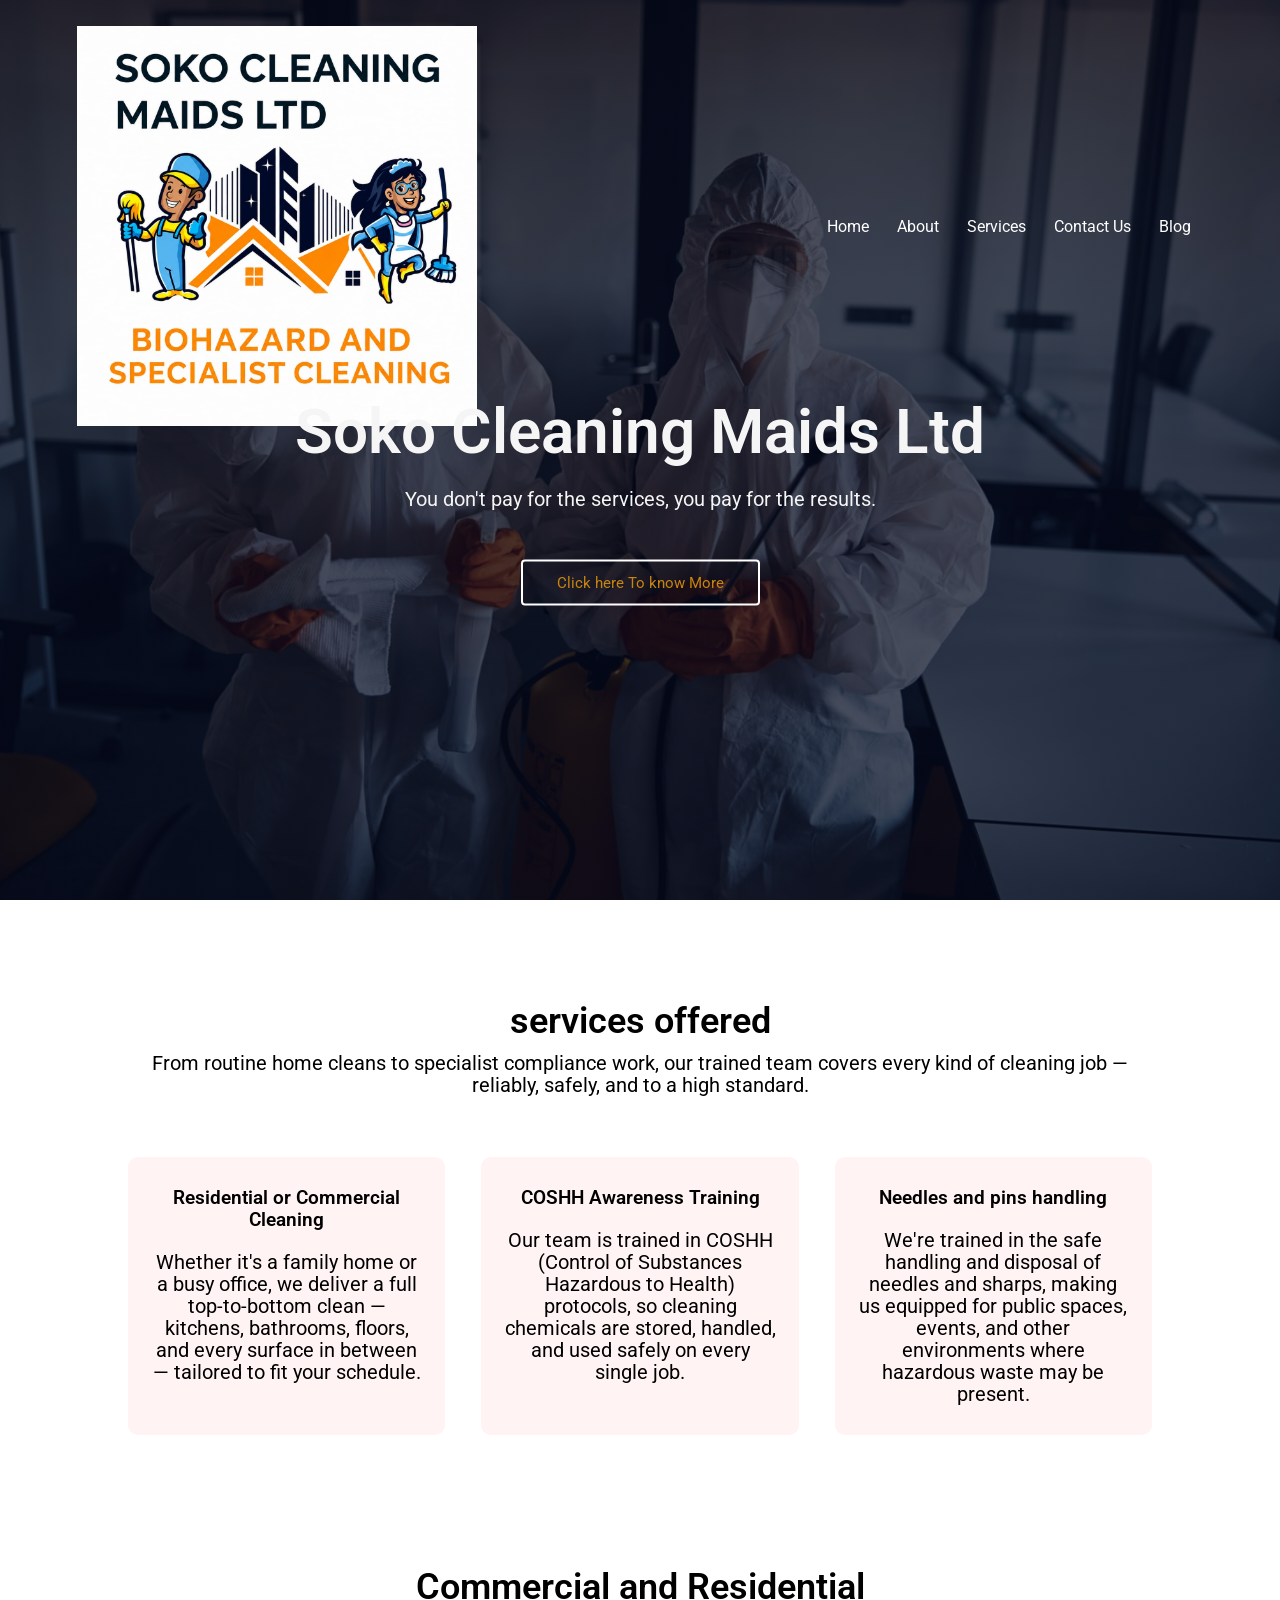
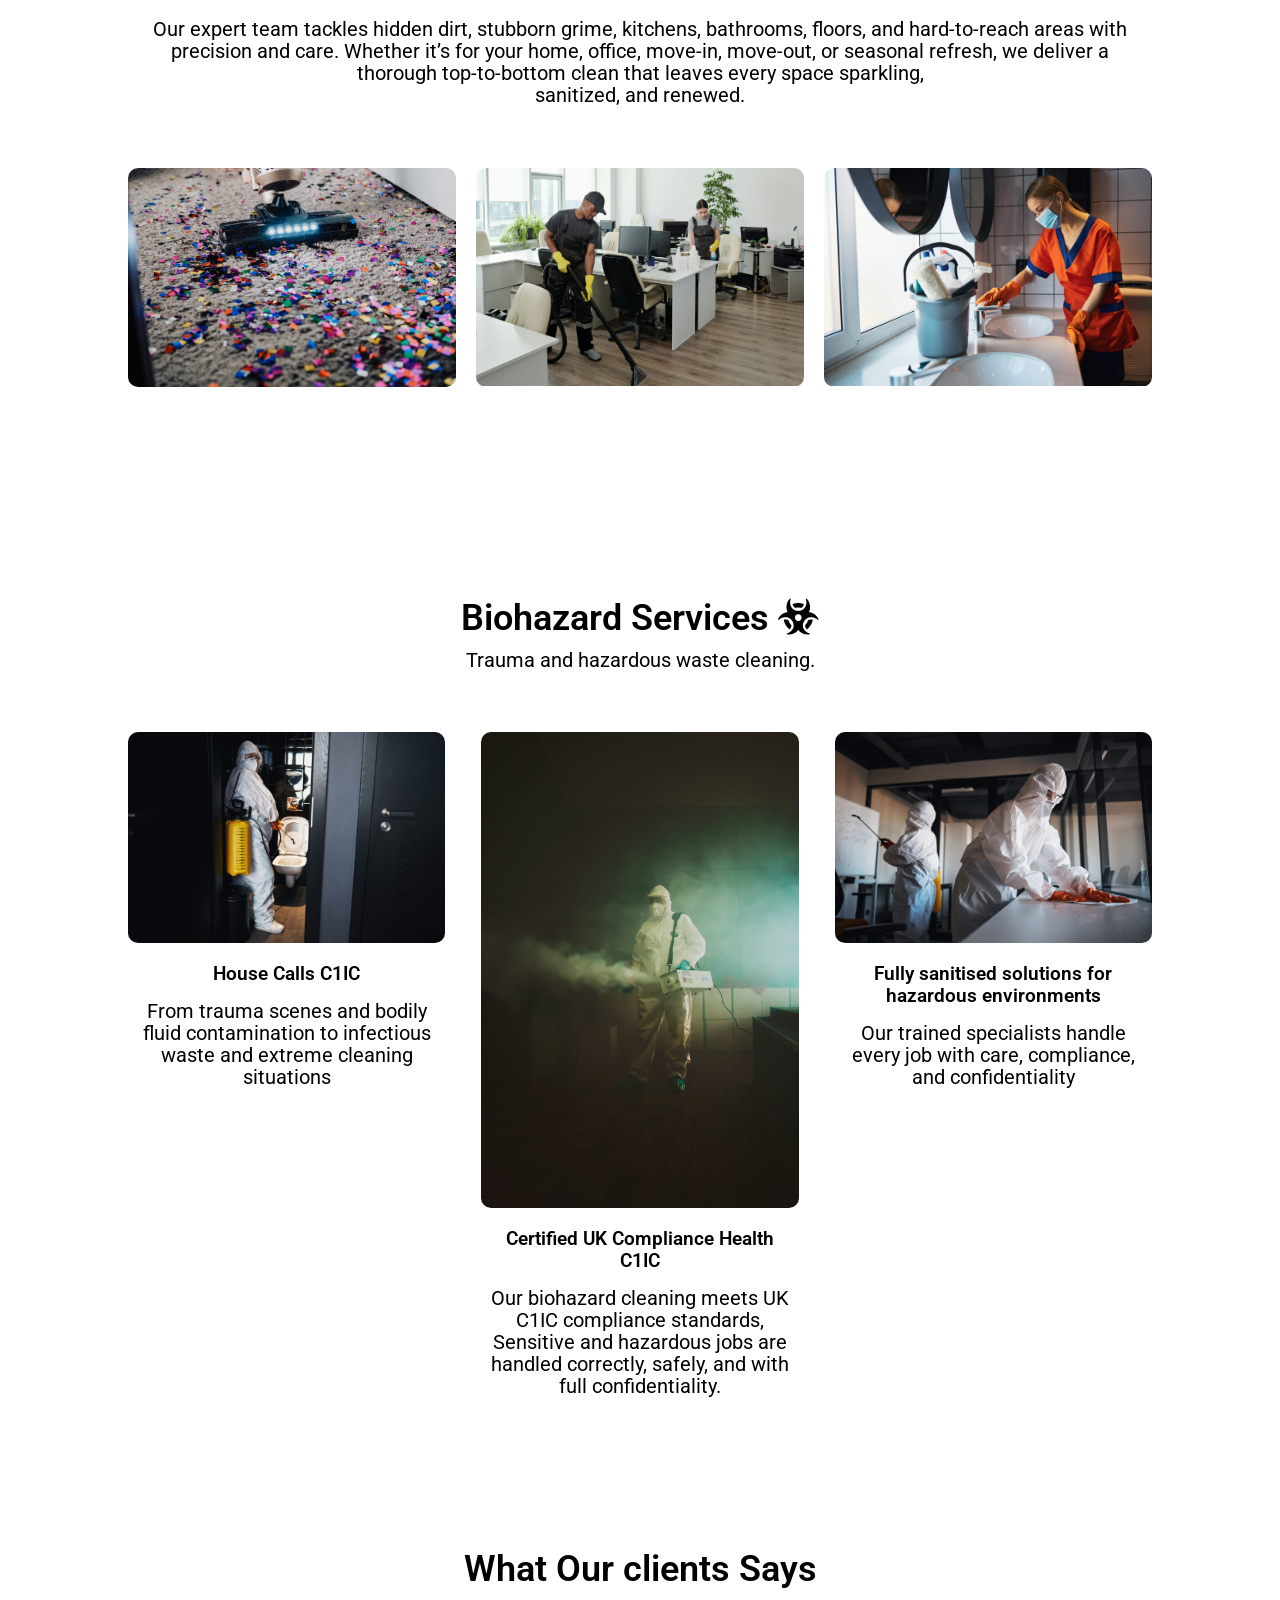
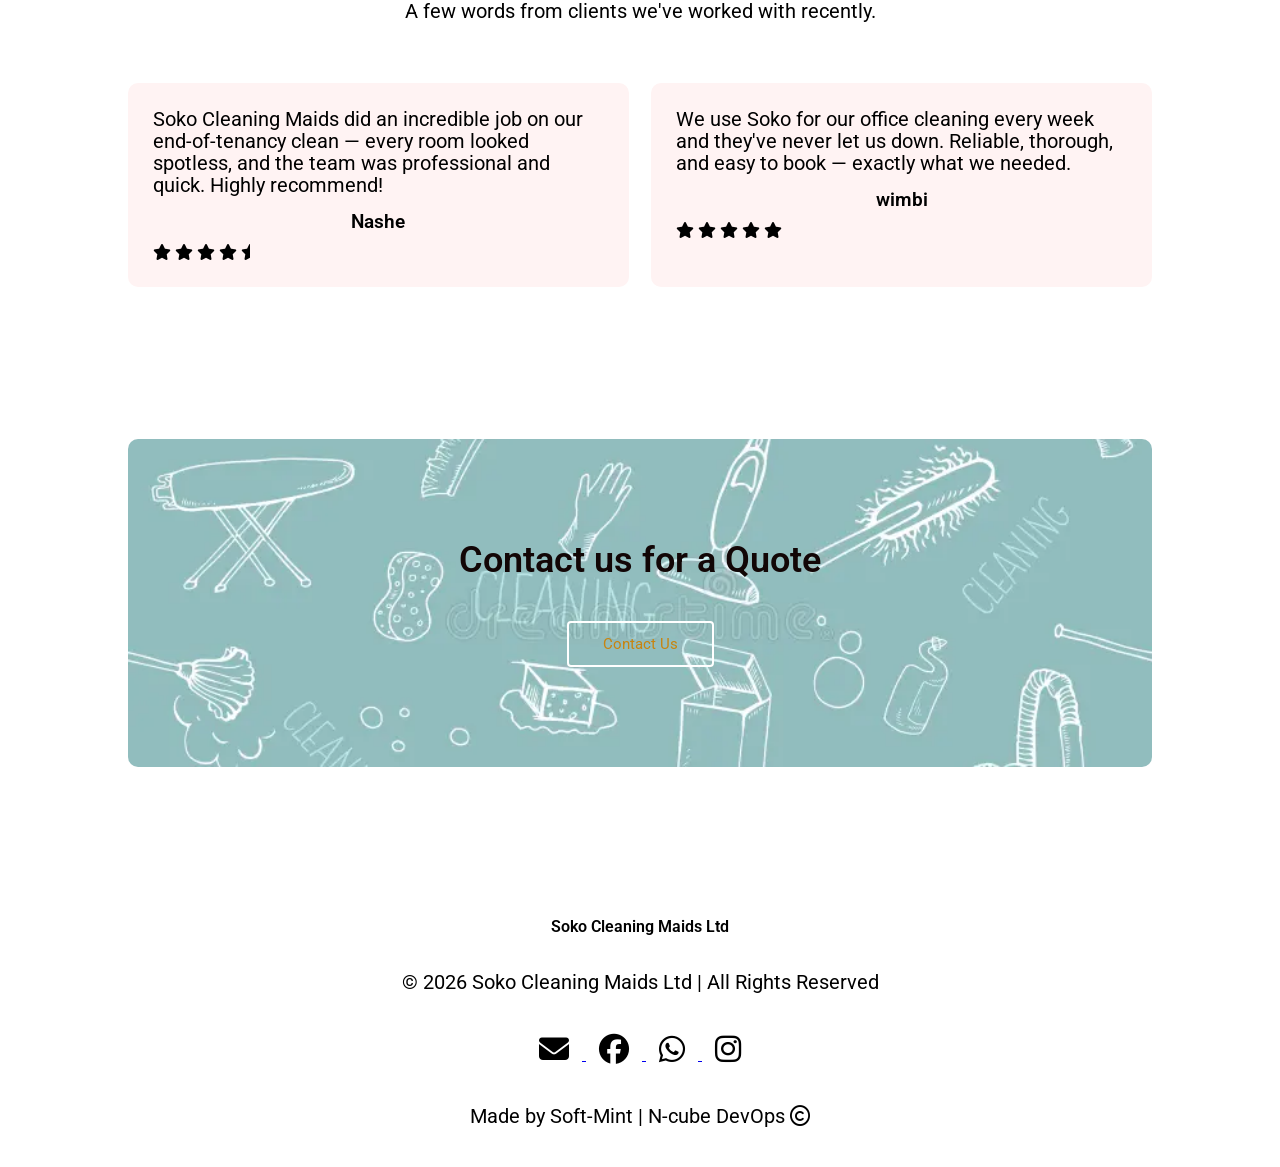
<file: index.html>
<!DOCTYPE html>
<html lang="en">

<head>
  <meta charset="UTF-8">
  <meta name="viewport" content="width=device-width, initial-scale=1.0">
  <title>Soko Cleaning Maids Ltd</title>
  <link rel="stylesheet" href="styles.css">
  <link rel="preconnect" href="https://fonts.googleapis.com">
  <link rel="preconnect" href="https://fonts.gstatic.com" crossorigin>
  <link
    href="https://fonts.googleapis.com/css2?family=Montserrat:ital,wght@0,100..900;1,100..900&family=Nunito:ital,wght@0,200..1000;1,200..1000&family=Open+Sans:ital,wght@0,300..800;1,300..800&family=Roboto+Slab:wght@100..900&family=Roboto:ital,wght@0,100..900;1,100..900&family=Ubuntu+Condensed&display=swap"
    rel="stylesheet">
  <!-- <link rel="stylesheet" href="https://cdn.jsdelivr.net/npm/@fortawesome/fontawesome-free@6.6.0/css/fontawesome.min.css"> -->
  <link rel="stylesheet" href="https://cdnjs.cloudflare.com/ajax/libs/font-awesome/6.5.1/css/all.min.css"
    crossorigin="anonymous" referrerpolicy="no-referrer" />
</head>

<body>
  <section class="header">
    <nav>
      <a href="index.html"><img src="images/Bio/IMG-Bio-logo.jpg"></a>
      <div class="nav-links" id="navLinks">
        <i class="fa fa-times" onclick="hideMenu()"></i>
       <ul>
          <li><a href="index.html">Home</a></li>
          <li><a href="about us.html">About</a></li>
          <li><a href="services.html">Services</a></li>
          <li><a href="contact.html">Contact Us</a></li>
          <li><a href="Blog.html">Blog</a></li>
        </ul>
      </div>
      <i class="fa fa-bars" onclick="showMenu()"></i>
    </nav>
    <div class="text-box">
      <h1>Soko Cleaning Maids Ltd</h1>
      <p>You don't pay for the services, you pay for the results.</p>
      <a href="about us.html" class="hero-btn">Click here To know More</a>
    </div>

  </section>

  <!-- Servives -->
  <section class="services">
    <h1>services offered </h1>
    <p>From routine home cleans to specialist compliance work, our trained team covers every kind of cleaning job —
      reliably, safely, and to a high standard.</p>

    <div class="row">
      <div class="services-col">
        <h3>Residential or Commercial Cleaning </h3>
        <p>Whether it's a family home or a busy office, we deliver a full top-to-bottom clean — kitchens, bathrooms,
          floors, and every surface in between — tailored to fit your schedule.</p>
      </div>

      <div class="services-col">
        <h3>COSHH Awareness Training</h3>
        <p>Our team is trained in COSHH (Control of Substances Hazardous to Health) protocols, so cleaning
          chemicals are stored, handled, and used safely on every single job.</p>
      </div>

      <div class="services-col">
        <h3>Needles and pins handling</h3>
        <p>We're trained in the safe handling and disposal of needles and sharps, making us equipped for public
          spaces, events, and other environments where hazardous waste may be present.</p>
      </div>
    </div>
  </section>

  <!-- Location -->
  <section class="location">
    <h1>Commercial and Residential</h1>
    <p>Our expert team tackles hidden dirt, stubborn grime, kitchens, bathrooms, floors, and hard-to-reach areas with
      precision and care. Whether it’s for your home, office, move-in, move-out, or seasonal refresh,
      we deliver a thorough top-to-bottom clean that leaves every space sparkling,<br> sanitized, and renewed.</p>

    <div class="row">
      <div class="location-col">
        <img src="images/Bio/party.PNG">
        <div class="layer">
          <h3>After Event Cleaning</h3>
        </div>
      </div>
      <div class="location-col">
        <img src="images/Bio/IMG-06.jpg">
        <div class="layer">
          <h3>Offices and Business premesis <br> cleaning</h3>
        </div>
      </div>
      <div class="location-col">
        <img src="images/Bio/IMG-05.jpg">
        <div class="layer">
          <h3>General Cleaning</h3>          
        </div>
      </div>
    </div>
  </section>

  <!-- Facilities -->
  <section class="Facilities">
    <h1>Biohazard Services <i class="fa-solid fa-biohazard"></i></h1>
    <p>Trauma and hazardous waste cleaning.</p>

    <div class="row">
      <div class="fac-col">
        <img src="images/Bio/IMG-08.jpg">
        <h3>House Calls C1IC</h3>
        <p>From trauma scenes and bodily fluid contamination to infectious waste and extreme cleaning situations</p>
      </div>
      <div class="fac-col">
        <img src="images/Bio/IMG-03.jpg">
        <h3> Certified UK Compliance Health C1IC</h3>
        <p>Our biohazard cleaning meets UK C1IC compliance standards, Sensitive and hazardous jobs are handled
          correctly, safely, and with full confidentiality.</p>
      </div>
      <div class="fac-col">
        <img src="images/Bio/IMG-01.jpg">
        <h3> Fully sanitised solutions for hazardous environments</h3>
        <p>Our trained specialists handle every job with care, compliance, and confidentiality</p>
      </div>
    </div>

  </section>

  <!-- Testimonials -->
  <section class="testimonials">
    <h1>What Our clients Says</h1>
    <p>A few words from clients we've worked with recently.</p>

    <div class="row">
      <div class="testimonial-col">
        <!-- <img src="images/pauline.jpg"> -->
        <div>
          <p>Soko Cleaning Maids did an incredible job on our end-of-tenancy clean — every room looked spotless,
            and the team was professional and quick. Highly recommend!</p>
          <h3> Nashe</h3>
          <i class="fa fa-star"></i>
          <i class="fa fa-star"></i>
          <i class="fa fa-star"></i>
          <i class="fa fa-star"></i>
          <i class="fa-solid fa-star-half"></i>
        </div>
      </div>

      <div class="testimonial-col">
        <!-- <img src="images/pauline.jpg"> -->
        <div>
          <p>We use Soko for our office cleaning every week and they've never let us down. Reliable, thorough, and
            easy to book — exactly what we needed.</p>
          <h3> wimbi</h3>
          <i class="fa-solid fa-star"></i>
          <i class="fa-solid fa-star"></i>
          <i class="fa-solid fa-star"></i>
          <i class="fa-solid fa-star"></i>
          <i class="fa-solid fa-star"></i>

        </div>
      </div>
    </div>
  </section>

  <!-- Call to Action -->
  <section class="cta">    
    <h1>Contact us for a Quote</h1>
    <a href="contact.html" class="hero-btn">Contact Us</a>
  </section>

  <!-- Footer -->
  <section class="footer">
    <h4>Soko Cleaning Maids Ltd</h4>
    <p> &copy; 2026 Soko Cleaning Maids Ltd &#124; All Rights Reserved</p>

    <div class="icons">

      <a href="mailto:info@sokocleaningmaids.co.uk">
        <i class="fa-solid fa-envelope"></i>
      </a>

      <a href="https://www.facebook.com/profile.php?id=61575063371789#">
        <i class="fa-brands fa-facebook"></i>
      </a>

      <a href="https://wa.me/447359406440">
        <i class="fa-brands fa-whatsapp"></i>
      </a>

      <a href="https://www.instagram.com/">
        <i class="fa-brands fa-instagram"></i>
      </a>
    </div>
    <p>Made by Soft-Mint | N-cube DevOps <i class="fa-regular fa-copyright"></i></p>
  </section>



  <!-- javaScript for Toggle Menu -->
  <script>

    var navLinks = document.getElementById("navLinks");
    function showMenu() {
      navLinks.style.right = "0";
    }
    function hideMenu() {
      navLinks.style.right = "-200px";
    }

  </script>


</body>

</html>
</file>
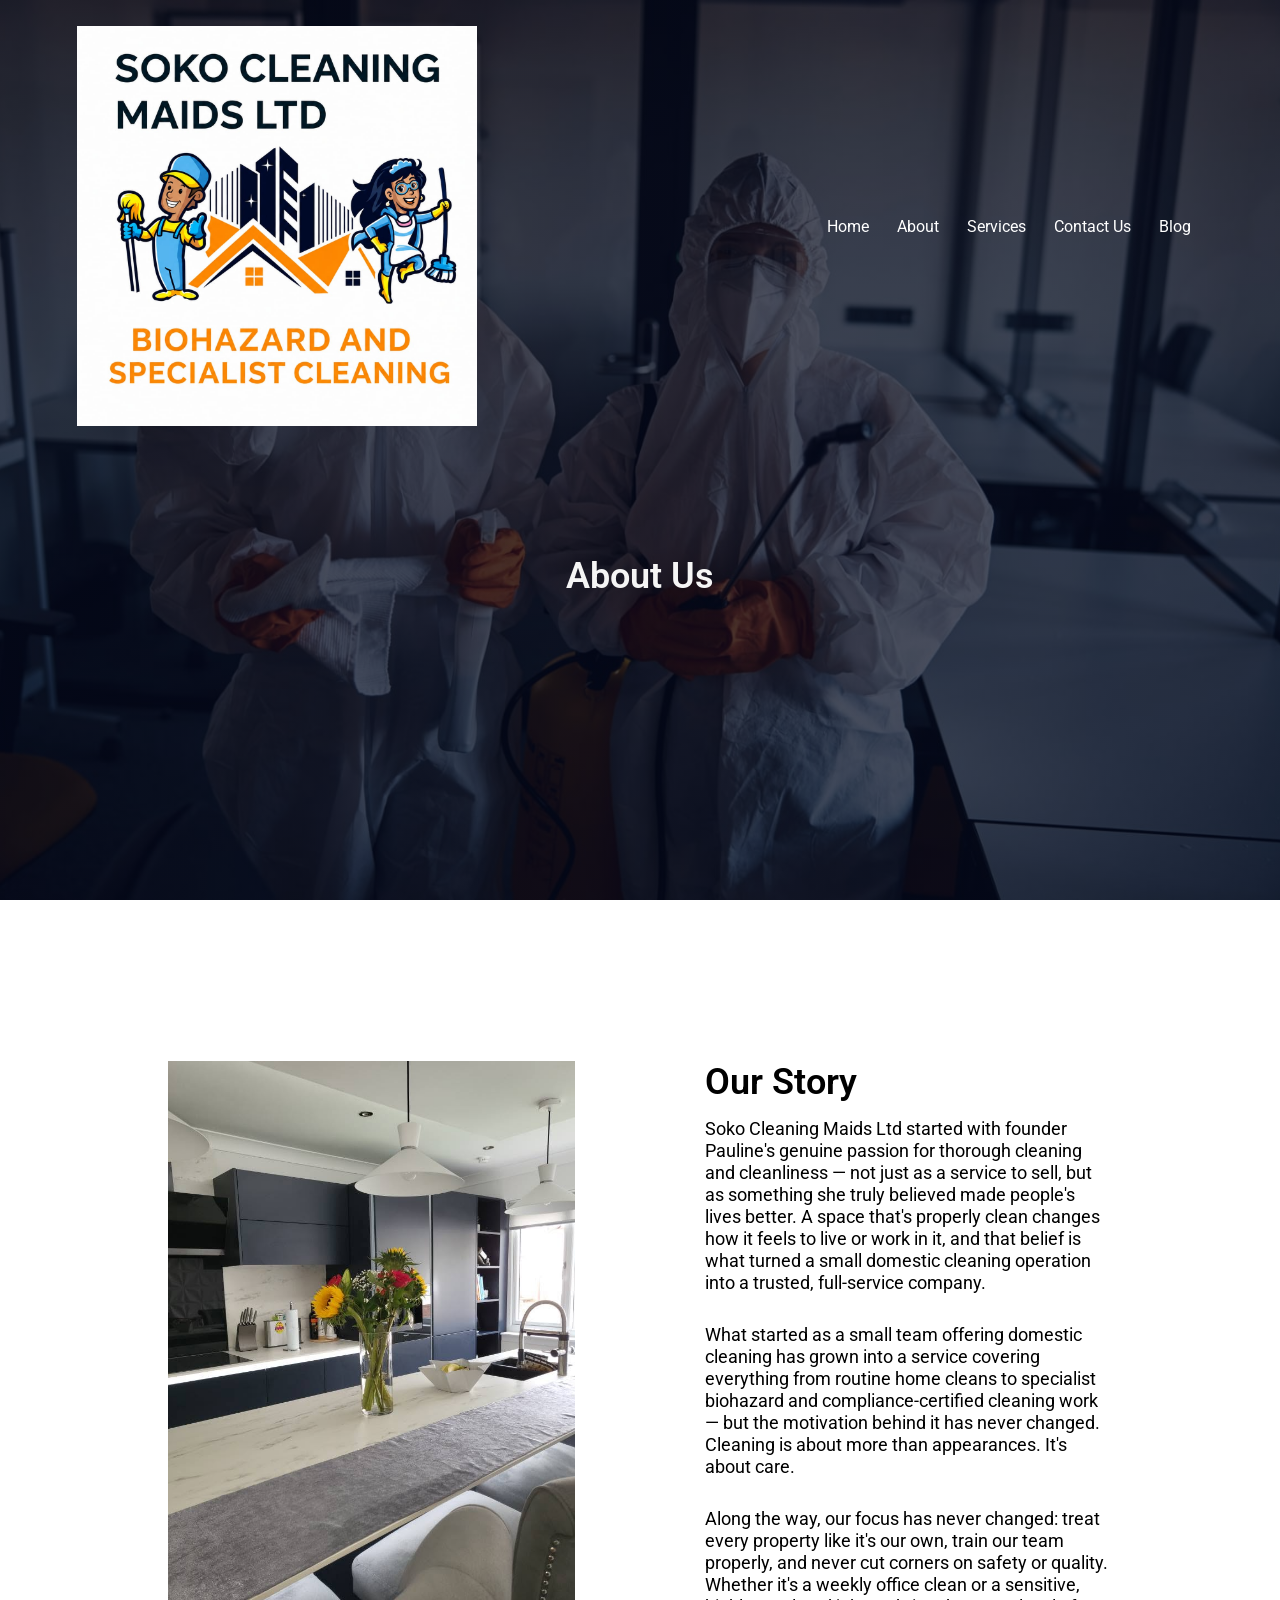
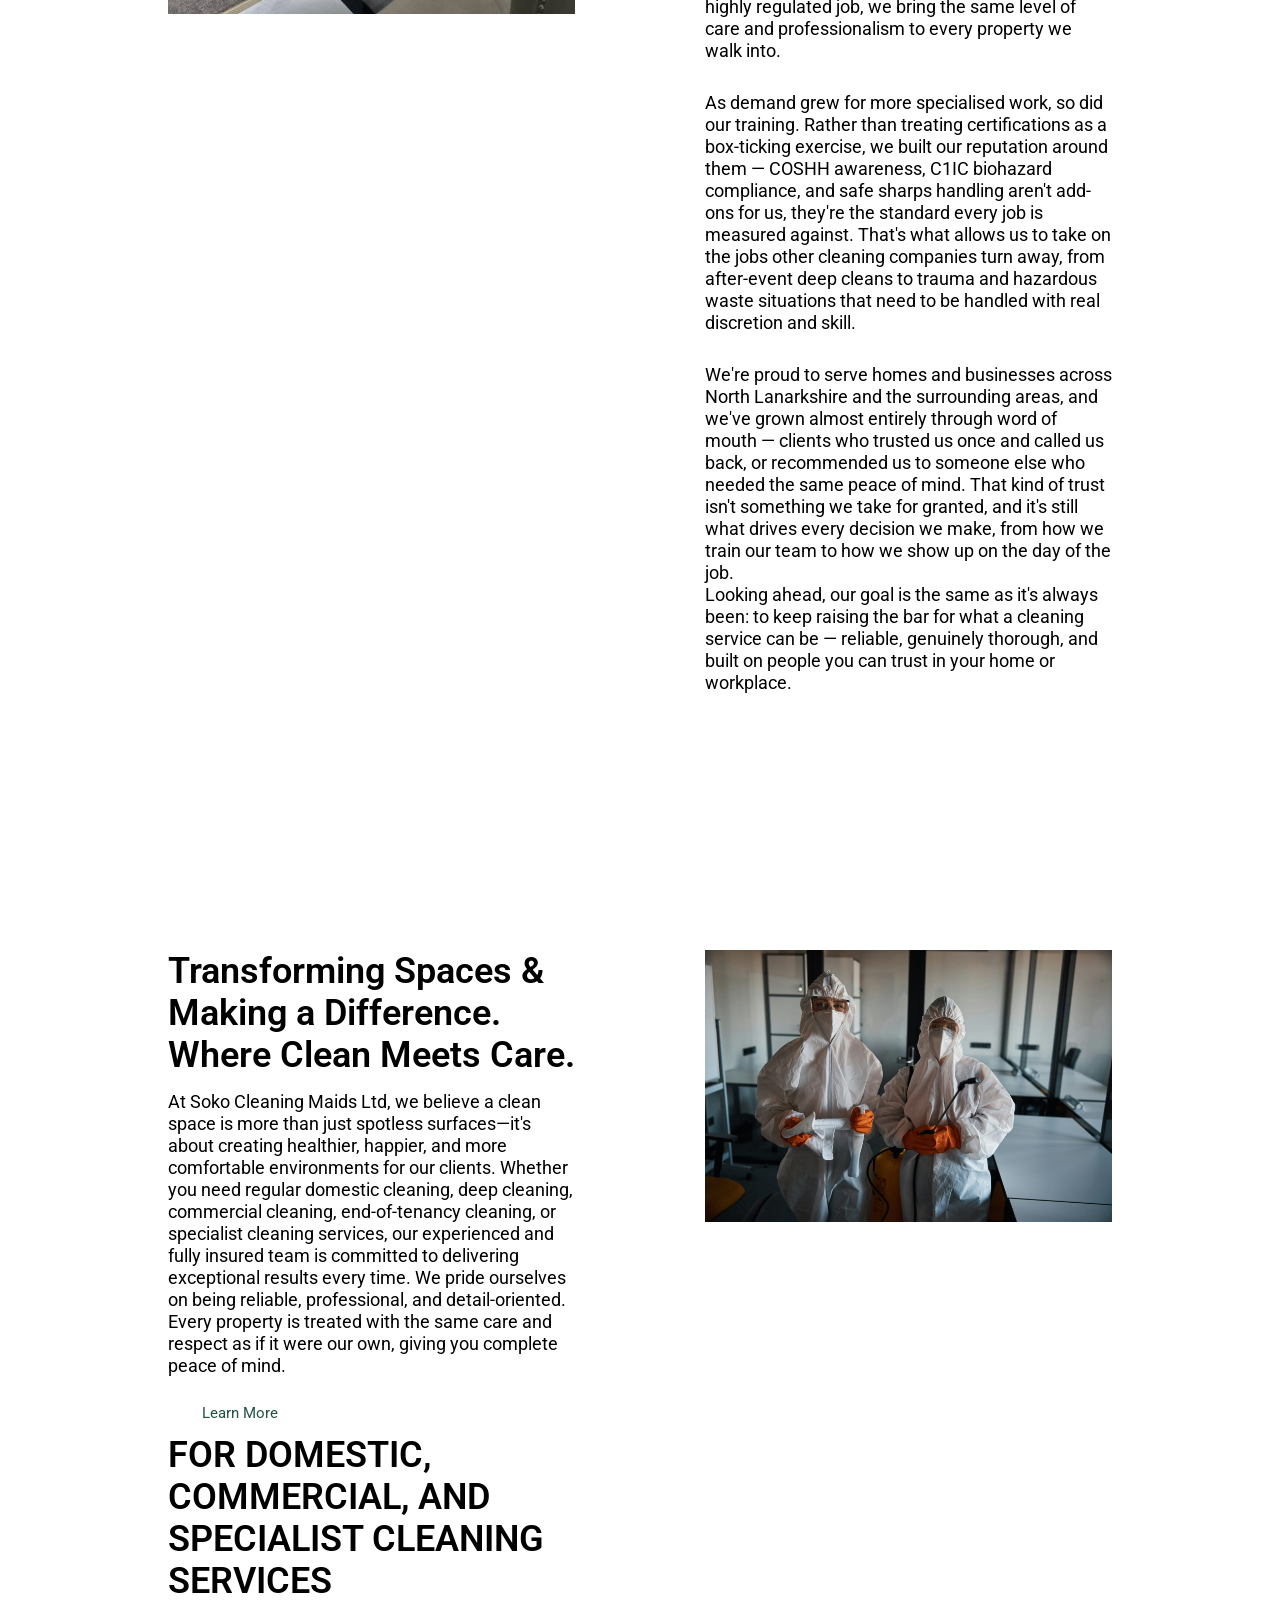
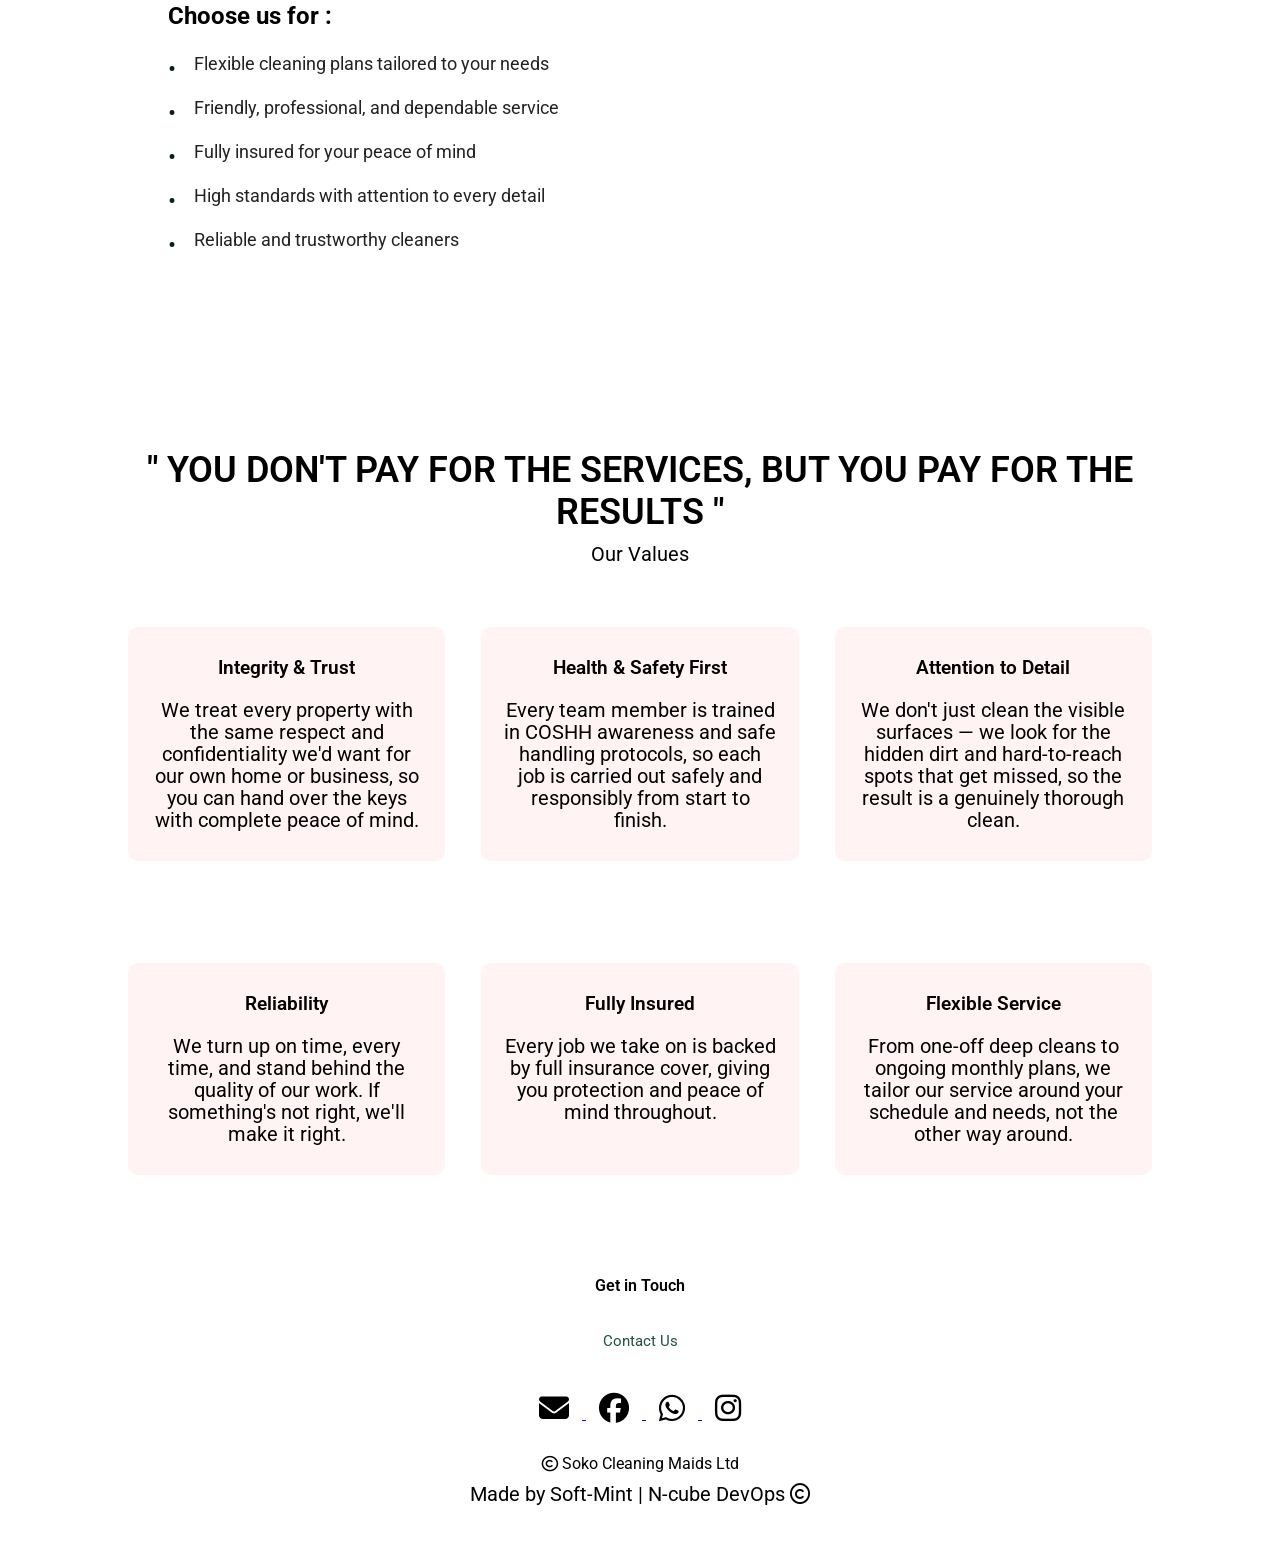
<file: About Us.html>
<!DOCTYPE html>
<html lang="en">

<head>
  <meta charset="UTF-8">
  <meta name="viewport" content="width=device-width, initial-scale=1.0">
  <title>Soko Cleaning Maids Ltd</title>
  <link rel="stylesheet" href="styles.css">
  <link rel="preconnect" href="https://fonts.googleapis.com">
  <link rel="preconnect" href="https://fonts.gstatic.com" crossorigin>
  <link
    href="https://fonts.googleapis.com/css2?family=Montserrat:ital,wght@0,100..900;1,100..900&family=Nunito:ital,wght@0,200..1000;1,200..1000&family=Open+Sans:ital,wght@0,300..800;1,300..800&family=Roboto+Slab:wght@100..900&family=Roboto:ital,wght@0,100..900;1,100..900&family=Ubuntu+Condensed&display=swap"
    rel="stylesheet">
  <!-- <link rel="stylesheet" href="https://cdn.jsdelivr.net/npm/@fortawesome/fontawesome-free@6.6.0/css/fontawesome.min.css"> -->
  <link rel="stylesheet" href="https://cdnjs.cloudflare.com/ajax/libs/font-awesome/6.5.1/css/all.min.css"
    crossorigin="anonymous" referrerpolicy="no-referrer" />
</head>

<body>
  <section class="header">
    <nav>
      <a href="index.html"><img src="images/Bio/IMG-Bio-logo.jpg"></a>
      <div class="nav-links" id="navLinks">
        <i class="fa fa-times" onclick="hideMenu()"></i>
        <ul>
          <li><a href="index.html">Home</a></li>
          <li><a href="about.html">About</a></li>
          <li><a href="services.html">Services</a></li>
          <li><a href="contact.html">Contact Us</a></li>
          <li><a href="blog.html">Blog</a></li>
        </ul>
      </div>
      <i class="fa fa-bars" onclick="showMenu()"></i>
    </nav>
    <h1>About Us</h1>
  </section>

   <!-- Our Story -->
  <section class="about-us">
    <div class="row">
      <div class="about-col">
        <img src="images/Bio/cleaned house.jpg">
      </div>
          <div class="about-col">
        <h1>Our Story</h1>
        <p>Soko Cleaning Maids Ltd started with founder Pauline's genuine passion for thorough cleaning and
          cleanliness — not just as a service to sell, but as something she truly believed made people's lives
          better. A space that's properly clean changes how it feels to live or work in it, and that belief is
          what turned a small domestic cleaning operation into a trusted, full-service company.</p>
        <p>What started as a small team offering domestic cleaning has grown into a service covering everything
          from routine home cleans to specialist biohazard and compliance-certified cleaning work — but the
          motivation behind it has never changed. Cleaning is about more than appearances. It's about care.</p>
        <p>Along the way, our focus has never changed: treat every property like it's our own, train our team
          properly, and never cut corners on safety or quality. Whether it's a weekly office clean or a sensitive,
          highly regulated job, we bring the same level of care and professionalism to every property we walk into.</p>
        <p>As demand grew for more specialised work, so did our training. Rather than treating certifications as a
          box-ticking exercise, we built our reputation around them — COSHH awareness, C1IC biohazard compliance, and
          safe sharps handling aren't add-ons for us, they're the standard every job is measured against. That's what
          allows us to take on the jobs other cleaning companies turn away, from after-event deep cleans to trauma
          and hazardous waste situations that need to be handled with real discretion and skill.</p>
        <p>We're proud to serve homes and businesses across North Lanarkshire and the surrounding areas, and we've
          grown almost entirely through word of mouth — clients who trusted us once and called us back, or
          recommended us to someone else who needed the same peace of mind. That kind of trust isn't something we
          take for granted, and it's still what drives every decision we make, from how we train our team to how we
          show up on the day of the job.  <br>  Looking ahead, our goal is the same as it's always been: to keep raising the bar for what a cleaning
          service can be — reliable, genuinely thorough, and built on people you can trust in your home or
          workplace.
      </div>
    </div>
  </section>


  <!-- about us content -->
   <section class="about-us">
    <div class="row">
      <div class="about-col">
        <h1> Transforming Spaces & Making a Difference. <br> Where Clean Meets Care.</h1>
        <p>At Soko  Cleaning Maids Ltd, we believe a clean space is more than just spotless surfaces—it's about creating
          healthier, happier, and more comfortable environments for our clients.
          Whether you need regular domestic cleaning, deep cleaning, commercial cleaning, end-of-tenancy cleaning, or
          specialist cleaning services, our experienced and fully insured team is committed to delivering exceptional
          results every time.
          We pride ourselves on being reliable, professional, and detail-oriented.
          Every property is treated with the same care and respect as if it were our own, giving you complete peace of
          mind.</p>
        <a href="services.html" class="hero-btn green-btn">Learn More</a>

        <h1>FOR DOMESTIC, COMMERCIAL, AND SPECIALIST CLEANING SERVICES</h1>
        
        <h2>Choose us for :</h2>
        <ul>
          <li> Flexible cleaning plans tailored to your needs </li>
          <li> Friendly, professional, and dependable service</li>
          <li> Fully insured for your peace of mind</li>
          <li> High standards with attention to every detail</li>
          <li> Reliable and trustworthy cleaners</li>
        </ul>

      </div>

      <div class="about-col">
        <img src="images/Bio/IMG-04.jpg">
      </div>
    </div>
  </section>

  <!-- Our Values -->
  <section class="services">
    <h1>" YOU DON'T PAY FOR THE SERVICES, BUT YOU PAY FOR THE RESULTS "</h1>
    <p>Our Values</p>

    <div class="row">
      <div class="services-col">
        <h3>Integrity &amp; Trust</h3>
        <p>We treat every property with the same respect and confidentiality we'd want for our own home or
          business, so you can hand over the keys with complete peace of mind.</p>
      </div>

      <div class="services-col">
        <h3>Health &amp; Safety First</h3>
        <p>Every team member is trained in COSHH awareness and safe handling protocols, so each job is carried out
          safely and responsibly from start to finish.</p>
      </div>

      <div class="services-col">
        <h3>Attention to Detail</h3>
        <p>We don't just clean the visible surfaces — we look for the hidden dirt and hard-to-reach spots that
          get missed, so the result is a genuinely thorough clean.</p>
      </div>
    </div>

    <div class="row">
      <div class="services-col">
        <h3>Reliability</h3>
        <p>We turn up on time, every time, and stand behind the quality of our work. If something's not right,
          we'll make it right.</p>
      </div>

      <div class="services-col">
        <h3>Fully Insured</h3>
        <p>Every job we take on is backed by full insurance cover, giving you protection and peace of mind
          throughout.</p>
      </div>

      <div class="services-col">
        <h3>Flexible Service</h3>
        <p>From one-off deep cleans to ongoing monthly plans, we tailor our service around your schedule and
          needs, not the other way around.</p>
      </div>
    </div>
  </section>

  <!-- Footer -->
  <section class="footer">
    <h4>Get in Touch </h4>
      <a href="contact.html" class="hero-btn green-btn"> Contact Us</a>
  
    <div class="icons">
      <a href="mailto:info@sokocleaningmaids.co.uk">
        <i class="fa-solid fa-envelope"></i>
      </a>

      <a href="https://www.facebook.com/share/1FTECJPckg/">
        <i class="fa-brands fa-facebook"></i>
      </a>

      <a href="https://wa.me/447359406440">
        <i class="fa-brands fa-whatsapp"></i>
      </a>

      <a href="https://www.instagram.com/">
        <i class="fa-brands fa-instagram"></i>
      </a>
    </div>

      <div><i class="fa-regular fa-copyright"></i> Soko Cleaning Maids Ltd</div>

    <p>Made by Soft-Mint | N-cube DevOps <i class="fa-regular fa-copyright"></i></p>
  </section>


  <!-- javaScript for Toggle Menu -->
  <script>

    var navLinks = document.getElementById("navLinks");
    function showMenu() {
      navLinks.style.right = "0";
    }
    function hideMenu() {
      navLinks.style.right = "-200px";
    }
  </script>


</body>

</html>
</file>
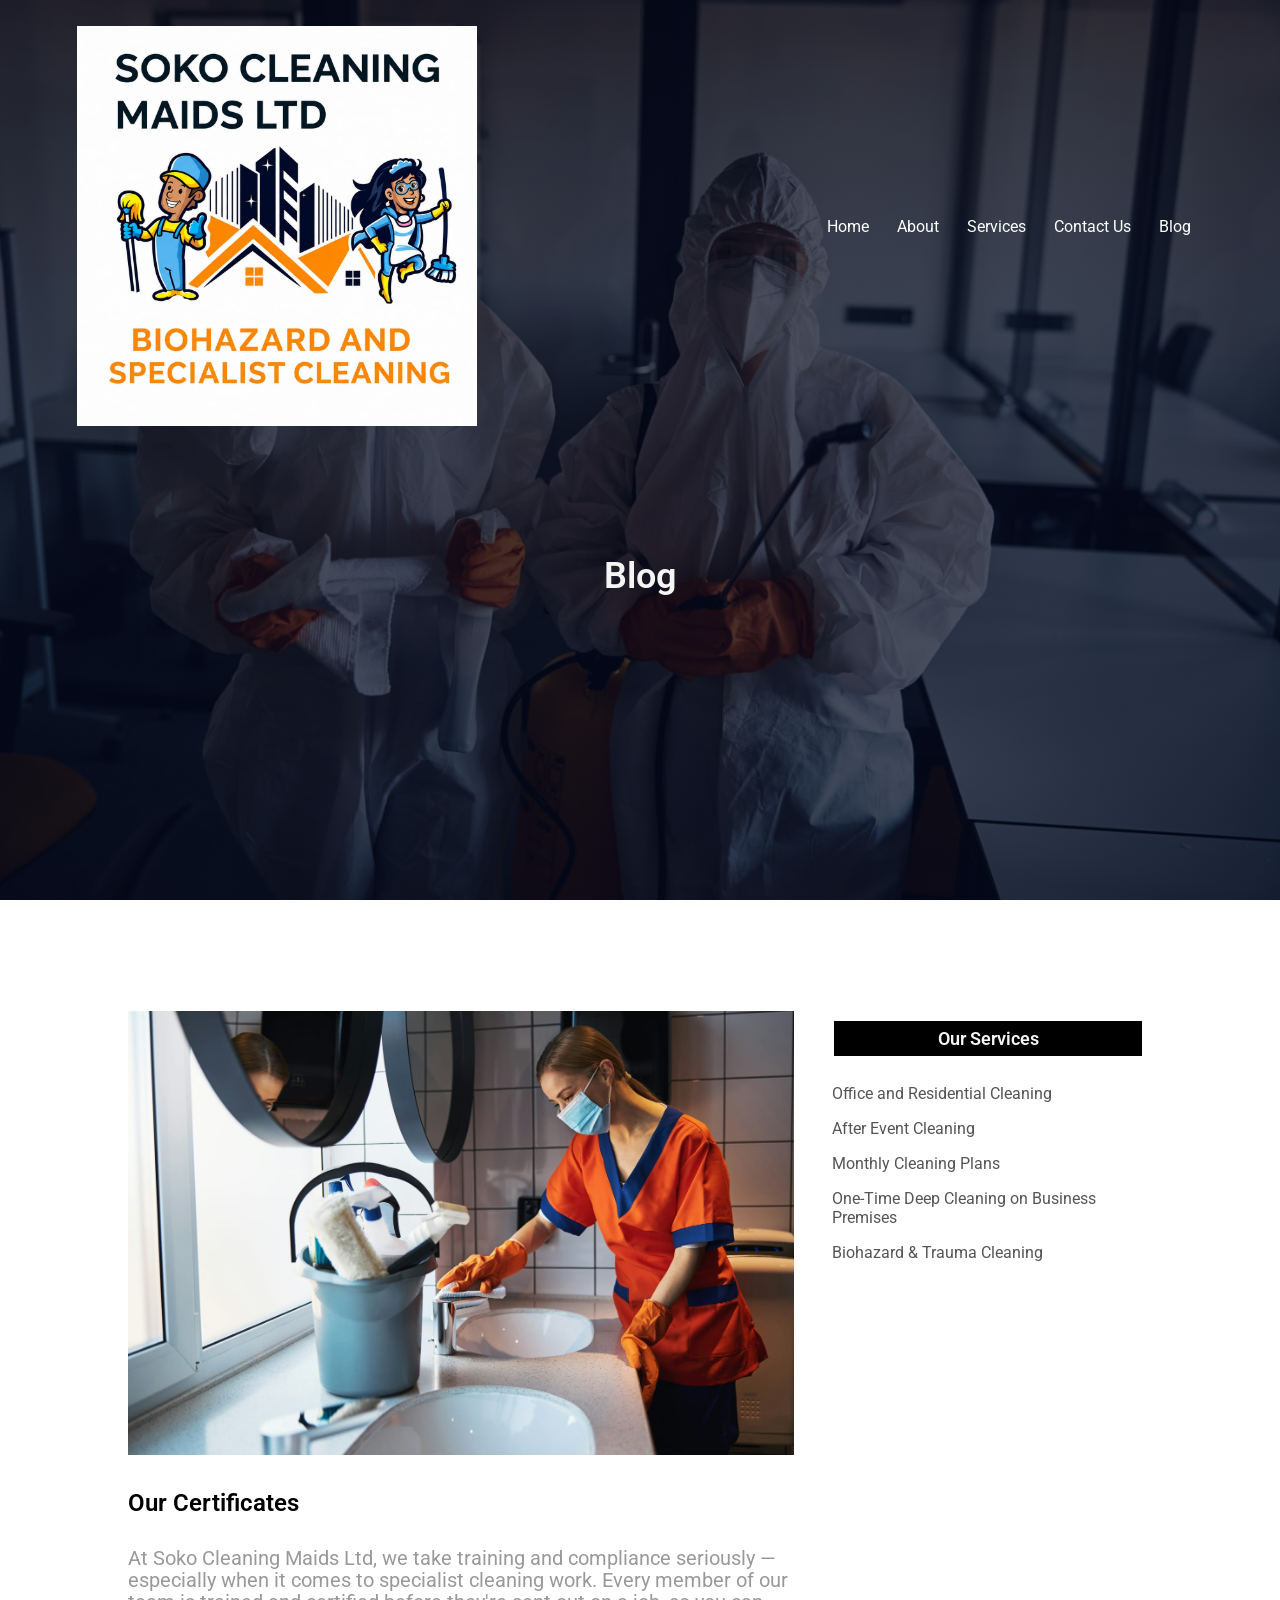
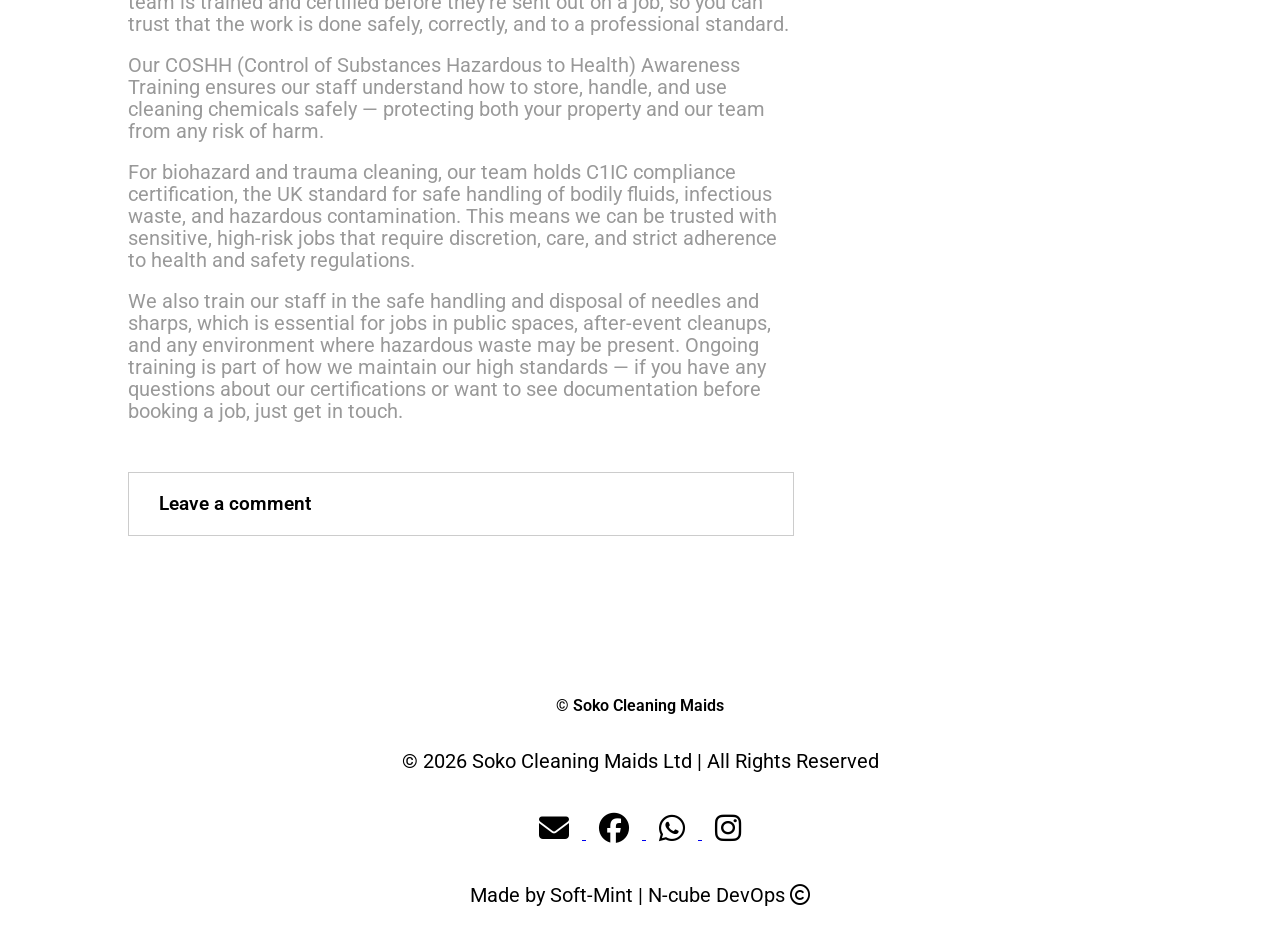
<file: Blog.html>
<!DOCTYPE html>
<html lang="en">

<head>
  <meta charset="UTF-8">
  <meta name="viewport" content="width=device-width, initial-scale=1.0">
  <title>Soko Cleaning Maids Ltd</title>
  <link rel="stylesheet" href="styles.css">
  <link rel="preconnect" href="https://fonts.googleapis.com">
  <link rel="preconnect" href="https://fonts.gstatic.com" crossorigin>
  <link
    href="https://fonts.googleapis.com/css2?family=Montserrat:ital,wght@0,100..900;1,100..900&family=Nunito:ital,wght@0,200..1000;1,200..1000&family=Open+Sans:ital,wght@0,300..800;1,300..800&family=Roboto+Slab:wght@100..900&family=Roboto:ital,wght@0,100..900;1,100..900&family=Ubuntu+Condensed&display=swap"
    rel="stylesheet">
  <!-- <link rel="stylesheet" href="https://cdn.jsdelivr.net/npm/@fortawesome/fontawesome-free@6.6.0/css/fontawesome.min.css"> -->
  <link rel="stylesheet" href="https://cdnjs.cloudflare.com/ajax/libs/font-awesome/6.5.1/css/all.min.css"
    crossorigin="anonymous" referrerpolicy="no-referrer" />
</head>

<body>
  <section class="header">
    <nav>
      <a href="index.html"><img src="images/Bio/IMG-Bio-logo.jpg"></a>
      <div class="nav-links" id="navLinks">
        <i class="fa fa-times" onclick="hideMenu()"></i>
        <ul>
          <li><a href="index.html">Home</a></li>
          <li><a href="about.html">About</a></li>
          <li><a href="services.html">Services</a></li>
          <li><a href="contact.html">Contact Us</a></li>
          <li><a href="blog.html">Blog</a></li>
        </ul>
      </div>
      <i class="fa fa-bars" onclick="showMenu()"></i>
    </nav>
    <h1>Blog</h1>
  </section>

  <!-- Testimonies -->
  <section class="blog-content">
    <div class="row">
      <div class="blog-left">
        <img src="images/Bio/IMG-05.jpg">
        <h2>Our Certificates </h2>
        <p>At Soko Cleaning Maids Ltd, we take training and compliance seriously — especially when it comes to
          specialist cleaning work. Every member of our team is trained and certified before they're sent out on a
          job, so you can trust that the work is done safely, correctly, and to a professional standard.</p>
        <br>
        <p>Our COSHH (Control of Substances Hazardous to Health) Awareness Training ensures our staff understand how
          to store, handle, and use cleaning chemicals safely — protecting both your property and our team from any
          risk of harm.</p>
        <br>
        <p>For biohazard and trauma cleaning, our team holds C1IC compliance certification, the UK standard for safe
          handling of bodily fluids, infectious waste, and hazardous contamination. This means we can be trusted with
          sensitive, high-risk jobs that require discretion, care, and strict adherence to health and safety
          regulations.</p>
        <br>
        <p>We also train our staff in the safe handling and disposal of needles and sharps, which is essential for
          jobs in public spaces, after-event cleanups, and any environment where hazardous waste may be present.
          Ongoing training is part of how we maintain our high standards — if you have any questions about our
          certifications or want to see documentation before booking a job, just get in touch.</p>

         <div class="comment-box">

          <h3>Leave a comment</h3>

          <!-- Giscus comments (backed by GitHub Discussions on tn57cube/Soko-Cleaning-Maids-Ltd) -->

          <script src="https://giscus.app/client.js"
            data-repo="tn57cube/Soko-Cleaning-Maids-Ltd"
            data-repo-id="R_kgDOTTllYg"
            data-category="comments"
            data-category-id="DIC_kwDOTTllYs4DCJd2"
            data-mapping="pathname"
            data-strict="0"
            data-reactions-enabled="1"
            data-emit-metadata="0"
            data-input-position="bottom"
            data-theme="preferred_color_scheme"
            data-lang="en"
            crossorigin="anonymous"
            async>
          </script>
        

         </div>


      </div>





      <div class="blog-right">
        <h3>Our Services</h3>
        <div>
          <span>Office and Residential Cleaning</span>
        </div>
        <div>
          <span>After Event Cleaning</span>
        </div>
        <div>
          <span>Monthly Cleaning Plans</span>
        </div>
        <div>
          <span>One-Time Deep Cleaning on Business Premises</span>
        </div>
        <div>
          <span>Biohazard &amp; Trauma Cleaning</span>
        </div>
      </div>
    </div>
  </section>


  <!-- Footer -->
  <section class="footer">
   <h4> &copy; Soko Cleaning Maids</h4>
    <p> &copy; 2026 Soko Cleaning Maids Ltd &#124; All Rights Reserved</p>
   <div class="icons">

      <a href="mailto:info@sokocleaningmaids.co.uk">
        <i class="fa-solid fa-envelope"></i>
      </a>

      <a href="https://www.facebook.com/share/1FTECJPckg/">
        <i class="fa-brands fa-facebook"></i>
      </a>

      <a href="https://wa.me/447359406440">
        <i class="fa-brands fa-whatsapp"></i>
      </a>

     <a href="https://www.instagram.com/">
         <i class="fa-brands fa-instagram"></i>
     </a>
    </div>
    <p>Made by Soft-Mint | N-cube DevOps <i class="fa-regular fa-copyright"></i></p>
  </section>


  <!-- javaScript for Toggle Menu -->
  <script>

    var navLinks = document.getElementById("navLinks");
    function showMenu() {
      navLinks.style.right = "0";
    }
    function hideMenu() {
      navLinks.style.right = "-200px";
    }
  </script>


</body>

</html>
</file>
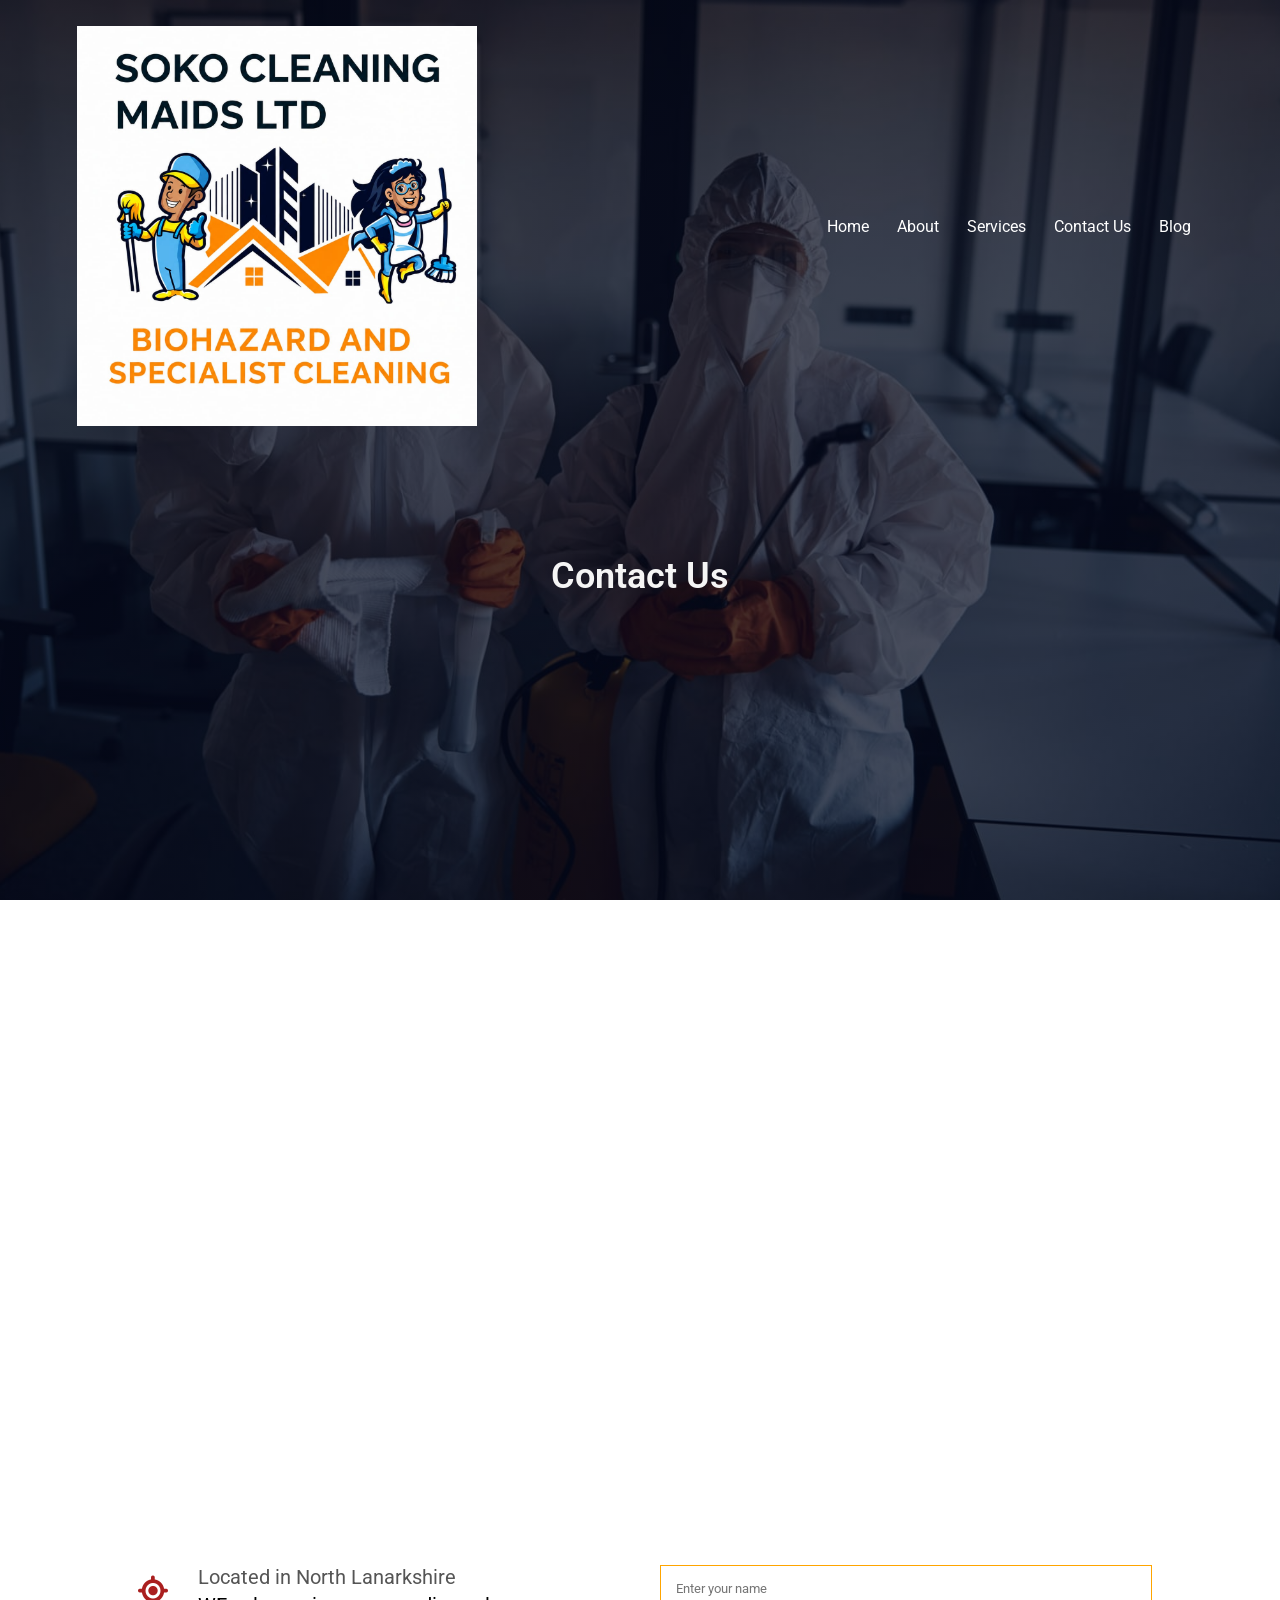
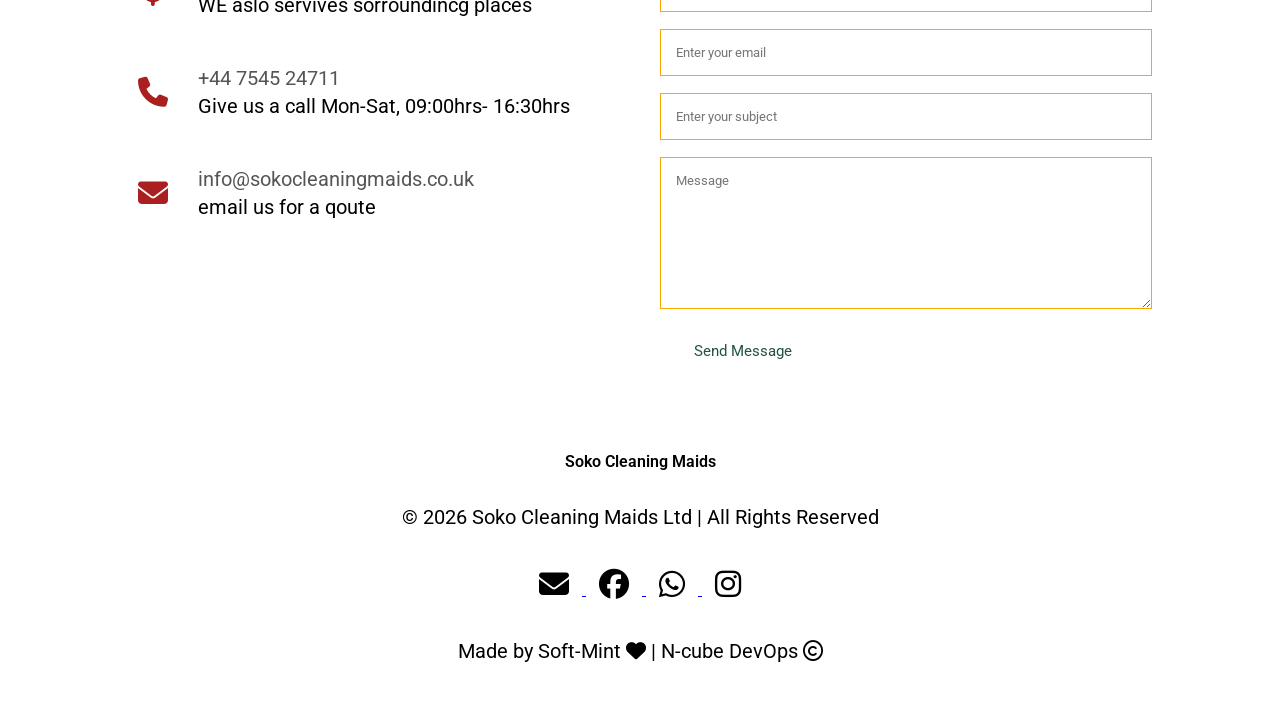
<file: contact.html>
<!DOCTYPE html>
<html lang="en">

<head>
  <meta charset="UTF-8">
  <meta name="viewport" content="width=device-width, initial-scale=1.0">
  <title>Soko Cleaning Maids Ltd</title>
  <link rel="stylesheet" href="styles.css">
  <link rel="preconnect" href="https://fonts.googleapis.com">
  <link rel="preconnect" href="https://fonts.gstatic.com" crossorigin>
  <link
    href="https://fonts.googleapis.com/css2?family=Montserrat:ital,wght@0,100..900;1,100..900&family=Nunito:ital,wght@0,200..1000;1,200..1000&family=Open+Sans:ital,wght@0,300..800;1,300..800&family=Roboto+Slab:wght@100..900&family=Roboto:ital,wght@0,100..900;1,100..900&family=Ubuntu+Condensed&display=swap"
    rel="stylesheet">
  <!-- <link rel="stylesheet" href="https://cdn.jsdelivr.net/npm/@fortawesome/fontawesome-free@6.6.0/css/fontawesome.min.css"> -->
  <link rel="stylesheet" href="https://cdnjs.cloudflare.com/ajax/libs/font-awesome/6.5.1/css/all.min.css"
    crossorigin="anonymous" referrerpolicy="no-referrer" />
</head>

<body>
  <section class="header">
    <nav>
      <a href="index.html"><img src="images/Bio/IMG-Bio-logo.jpg"></a>
      <div class="nav-links" id="navLinks">
        <i class="fa fa-times" onclick="hideMenu()"></i>
        <ul>
          <li><a href="index.html">Home</a></li>
          <li><a href="About Us.html">About</a></li>
          <li><a href="services.html">Services</a></li>
          <li><a href="contact.html">Contact Us</a></li>
          <li><a href="Blog.html">Blog</a></li>
        </ul>
      </div>
      <i class="fa fa-bars" onclick="showMenu()"></i>
    </nav>
    <h1>Contact Us</h1>
  </section>

  <!-- contact us -->

  <section class="location">
    <iframe
      src="https://www.google.com/maps/embed?pb=!1m18!1m12!1m3!1d286441.6493530291!2d-3.95281875!3d55.8830435!2m3!1f0!2f0!3f0!3m2!1i1024!2i768!4f13.
       1!3m3!1m2!1s0x48886c018631825d%3A0x7846cb7176049353!2sNorth%20Lanarkshire%2C%20UK!5e0!3m2!1sen!2sza!4v1784903867760!5m2!1sen!2sza"
      width="600" height="450" style="border:0;" allowfullscreen="" loading="lazy"
      referrerpolicy="strict-origin-when-cross-origin"></iframe>

  </section>

  <section class="contact-us">
    <div class="row">
      <div class="contact-col">
        <div>
          <i class="fa-solid fa-location-crosshairs"></i>
          <span>
            <h5>Located in North Lanarkshire </h5>
            <p>WE aslo servives sorroundincg places</p>
          </span>
        </div>

        <div>
          <i class="fa-solid fa-phone"></i>
          <span>
            <h5>+44 7545 24711</h5>
            <p>Give us a call Mon-Sat, 09:00hrs- 16:30hrs</p>
          </span>
        </div>


        <div>
          <i class="fa-solid fa-envelope"></i>
          <span>
            <h5>info@sokocleaningmaids.co.uk</h5>
            <p>email us for a qoute</p>
          </span>
        </div>
      </div>
      <div class="contact-col">
        <form action="https://formsubmit.co/info@sokocleaningmaids.co.uk" method="POST">
          <input type="hidden" name="_subject" value="New enquiry - Soko Cleaning Maids website">
          <input type="hidden" name="_autoresponse"
            value="Thank you for contacting Soko Cleaning Maids Ltd. We have received your message and will get back to you as soon as possible. Our team is available Monday to Saturday, 09:00-16:30. If your matter is urgent, please call us on +44 7545 24711.">
          <input type="hidden" name="_captcha" value="false">
          <input type="hidden" name="_next" value="contact.html?sent=true">
          <input type="text" name="_honey" style="display:none" tabindex="-1" autocomplete="off">
          <input type="text" name="name" placeholder="Enter your name" required>
          <input type="email" name="email" placeholder="Enter your email" required>
          <input type="text" name="subject" placeholder="Enter your subject" required>
          <textarea rows="8" name="message" placeholder="Message" required minlength="10"></textarea>
          <button type="submit" class="hero-btn green-btn">Send Message</button>
        </form>
        <p id="sentMsg" style="display:none; color: green; margin-top: 10px;">Thanks — your message has been sent!</p>
      </div>


    </div>
  </section>




  <!-- Footer -->
  <section class="footer">
    <h4>Soko Cleaning Maids</h4>
    <p> &copy; 2026 Soko Cleaning Maids Ltd &#124; All Rights Reserved</p>
    <div class="icons">
       <a href="mailto:info@sokocleaningmaids.co.uk">
        <i class="fa-solid fa-envelope"></i>
      </a>

      <a href="https://www.facebook.com/share/1FTECJPckg/">
        <i class="fa-brands fa-facebook"></i>
      </a>

      <a href="https://wa.me/447359406440">
        <i class="fa-brands fa-whatsapp"></i>
      </a>

      <a href="https://www.instagram.com/">
        <i class="fa-brands fa-instagram"></i>
      </a>
    </div>
    <p>Made by Soft-Mint <i class="fa-solid fa-heart"></i>  | N-cube DevOps <i class="fa-regular fa-copyright"></i></p>
  </section>


  <!-- javaScript for Toggle Menu -->
  <script>

    var navLinks = document.getElementById("navLinks");
    function showMenu() {
      navLinks.style.right = "0";
    }
    function hideMenu() {
      navLinks.style.right = "-200px";
    }
  </script>


</body>

</html>
</file>
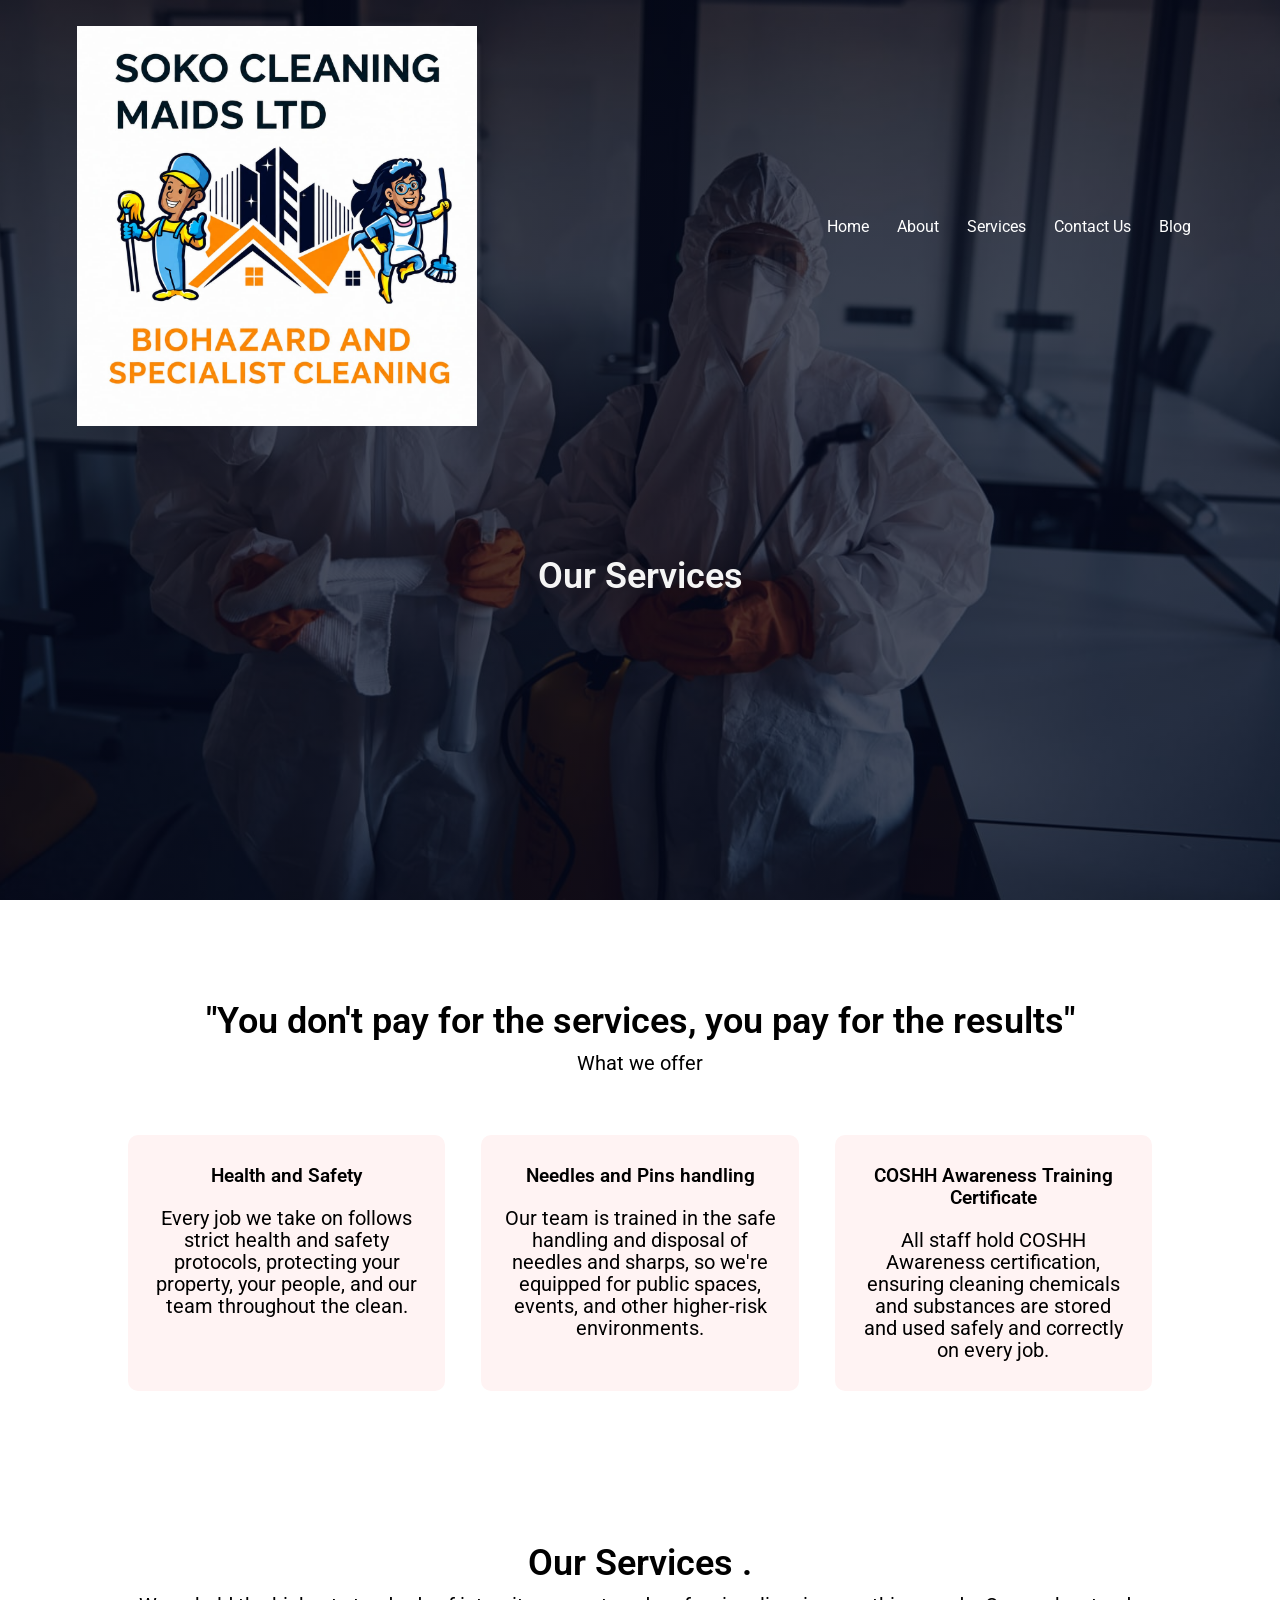
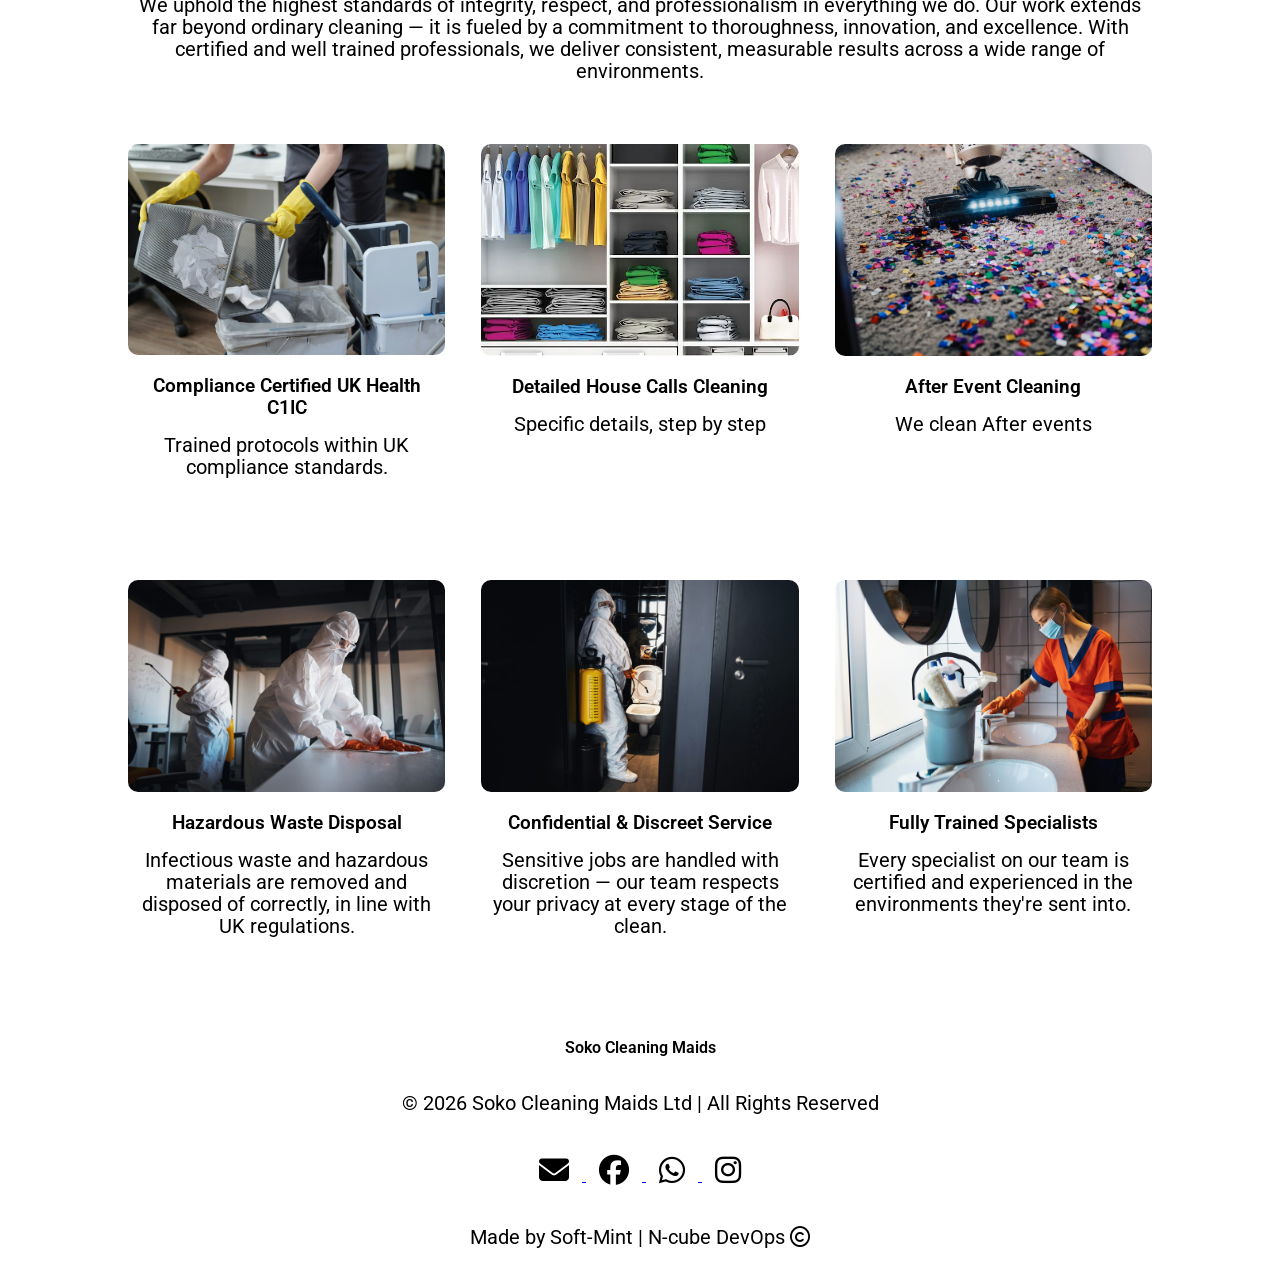
<file: services.html>
<!DOCTYPE html>
<html lang="en">

<head>
  <meta charset="UTF-8">
  <meta name="viewport" content="width=device-width, initial-scale=1.0">
  <title>Soko Cleaning Maids Ltd</title>
  <link rel="stylesheet" href="styles.css">
  <link rel="preconnect" href="https://fonts.googleapis.com">
  <link rel="preconnect" href="https://fonts.gstatic.com" crossorigin>
  <link
    href="https://fonts.googleapis.com/css2?family=Montserrat:ital,wght@0,100..900;1,100..900&family=Nunito:ital,wght@0,200..1000;1,200..1000&family=Open+Sans:ital,wght@0,300..800;1,300..800&family=Roboto+Slab:wght@100..900&family=Roboto:ital,wght@0,100..900;1,100..900&family=Ubuntu+Condensed&display=swap"
    rel="stylesheet">
  <!-- <link rel="stylesheet" href="https://cdn.jsdelivr.net/npm/@fortawesome/fontawesome-free@6.6.0/css/fontawesome.min.css"> -->
  <link rel="stylesheet" href="https://cdnjs.cloudflare.com/ajax/libs/font-awesome/6.5.1/css/all.min.css"
    crossorigin="anonymous" referrerpolicy="no-referrer" />
</head>

<body>
  <section class="header">
    <nav>
      <a href="index.html"><img src="images/Bio/IMG-Bio-logo.jpg"></a>
      <div class="nav-links" id="navLinks">
        <i class="fa fa-times" onclick="hideMenu()"></i>
        <ul>
          <li><a href="index.html">Home</a></li>
          <li><a href="about.html">About</a></li>
          <li><a href="services.html">Services</a></li>
          <li><a href="contact.html">Contact Us</a></li>
          <li><a href="blog.html">Blog</a></li>
        </ul>
      </div>
      <i class="fa fa-bars" onclick="showMenu()"></i>
    </nav>
    <h1> Our Services  </h1>
  </section>

  <!-- Servives -->
  <section class="services">
    <h1>"You don't pay for the services, you pay for the results"  </h1>
    <p>What we offer</p>

    <div class="row">
      <div class="services-col">
        <h3>Health and Safety</h3>
        <p>Every job we take on follows strict health and safety protocols, protecting your property, your people,
          and our team throughout the clean.</p>
      </div>

      <div class="services-col">
        <h3> Needles and Pins handling</h3>
        <p>Our team is trained in the safe handling and disposal of needles and sharps, so we're equipped for
          public spaces, events, and other higher-risk environments.</p>
      </div>

      <div class="services-col">
        <h3>COSHH Awareness Training Certificate</h3>
        <p>All staff hold COSHH Awareness certification, ensuring cleaning chemicals and substances are stored and
          used safely and correctly on every job.</p>
      </div>
    </div>
  </section>

  <!-- Facilities -->

  <section class="Facilities">
    <h1>Our Services .</h1>
    <p>We uphold the highest standards of integrity, respect, and professionalism in everything we do.
     Our work extends far beyond ordinary cleaning — it is fueled by a commitment to thoroughness, innovation, and excellence. With certified and well trained professionals,
      we deliver consistent, measurable results across a wide range of environments. </p>

    <div class="row">
      <div class="fac-col">
        <img src="images/Bio/IMG-07.jpg">
        <h3>Compliance Certified UK Health C1IC</h3>
        <p>Trained protocols within UK compliance standards.</p>
      </div>
      <div class="fac-col">
        <img src="images/Bio/closet.webp">
        <h3>Detailed House Calls Cleaning</h3>
        <p> Specific details, step by step</p>
      </div>
      <div class="fac-col">
        <img src="images/Bio/party.PNG">
        <h3>After Event Cleaning</h3>
        <p>We clean After events </p>
      </div>
    </div>

    <div class="row">
      <div class="fac-col">
        <img src="images/Bio/IMG-01.jpg">
        <h3>Hazardous Waste Disposal</h3>
        <p>Infectious waste and hazardous materials are removed and disposed of correctly, in line with UK
          regulations.</p>
      </div>
      <div class="fac-col">
      <img src="images/Bio/IMG-08.jpg">
        <h3>Confidential &amp; Discreet Service</h3>
        <p>Sensitive jobs are handled with discretion — our team respects your privacy at every stage of the
          clean.</p>
      </div>
      <div class="fac-col">
          <img src="images/Bio/IMG-05.jpg">
        
        <h3>Fully Trained Specialists</h3>
        <p>Every specialist on our team is certified and experienced in the environments they're sent into.</p>
      </div>
    </div>
  </section>



  <!-- Footer -->
  <section class="footer">
    <h4>Soko Cleaning Maids</h4>
    <p> &copy; 2026 Soko Cleaning Maids Ltd &#124; All Rights Reserved</p>


    <div class="icons">
      
    <a href="mailto:info@sokocleaningmaids.co.uk">
           <i class="fa-solid fa-envelope"></i>
           </a>

     <a href="https://www.facebook.com/share/1FTECJPckg/">
            <i class="fa-brands fa-facebook"></i>
           </a>

      <a href="https://wa.me/447359406440">
        <i class="fa-brands fa-whatsapp"></i>
      </a>

      <a href="https://www.instagram.com/">
          <i class="fa-brands fa-instagram"></i>
      </a>
    </div>
    <p>Made by Soft-Mint | N-cube DevOps <i class="fa-regular fa-copyright"></i></p>
  </section>


  <!-- javaScript for Toggle Menu -->
  <script>

    var navLinks = document.getElementById("navLinks");
    function showMenu() {
      navLinks.style.right = "0";
    }
    function hideMenu() {
      navLinks.style.right = "-200px";
    }
  </script>


</body>

</html>
</file>
<file: styles.css>
* {
  margin: 0;
  padding: 0;
  font-family: "Roboto", sans-serif;
}
.header {
  min-height: 100vh;
  width: 100%;
  background-image:
    linear-gradient(rgba(4, 9, 30, 07), rgba(51, 65, 122, 0.7)),
    url(images/seamless-background-cleaning-service-backdrop-services.webp);
  background-position: center;
  background-size: cover;
  position: relative;
}
nav {
  display: flex;
  padding: 2% 6%;
  justify-content: space-between;
  align-items: center;
}
nav img {
  width: 400px;
}
.nav-links {
  flex: 1;
  text-align: right;
}
.nav-links ul li {
  list-style: none;
  display: inline-block;
  padding: 9px 12px;
  position: relative;
}
.nav-links ul li a {
  color: #fff;
  text-decoration: none;
  font-size: 16px;
}
.nav-links ul li::after {
  content: "";
  width: 0%;
  height: 2px;
  background: aquamarine;
  display: block;
  margin: auto;
  transition: 0.5s;
}
.nav-links ul li:hover::after {
  width: 100%;
}
.text-box {
  width: 90%;
  color: whitesmoke;
  position: absolute;
  top: 50%;
  left: 50%;
  transform: translate(-50%, -50%);
  text-align: center;
}
.text-box h1 {
  font-size: 62px;
}
.text-box p {
  margin: 10px 0px 40px;
  font-size: 20px;
  color: whitesmoke;
}
.hero-btn {
  display: inline-block;
  text-decoration: none;
  color:rgb(200, 132, 15);
  border: 2px solid #ffffff;
  padding: 12px 34px;
  font-size: 15px;
  background: transparent;
  position: relative;
  cursor: pointer;
  border-radius: 4px;
  transition: 0.3s ease;
}
.hero-btn:hover {
  border-color: #2e8b57;
  background: #2e8b57;
}

nav .fa {
  display: none;
}

@media (max-width: 700px) {
  .text-box h1 {
    font-size: 20px;
  }
  .nav-links ul li {
    display: block;
  }
  .nav-links {
    position: fixed;
    background: rgb(41, 121, 94);
    height: 100vh;
    width: 200px;
    top: 0;
    right: -200px;
    text-align: left;
    z-index: 2;
    transition: 1s;
  }
  nav .fa {
    display: block;
    color: white;
    margin: 10px;
    font-size: 22px;
    cursor: pointer;
  }
  .nav-links ul {
    padding: 30px;
  }
}

/* Services */
.services {
  width: 80%;
  margin: auto;
  text-align: center;
  padding-top: 100px;
}
h1 {
  font-size: 36px;
  font-weight: 600;
}

p {
  color: black;
  font-size: 20px;
  font-weight: 400;
  line-height: 22px;
  padding: 10px;
}
.row {
  margin-top: 5%;
  display: flex;
  justify-content: space-between;
}
.services-col {
  flex-basis: 31%;
  background: #fff3f3;
  border-radius: 10px;
  margin-bottom: 5%;
  padding: 20px 12px;
  box-sizing: border-box;
  transition: 0.5s;
}
h3 {
  text-align: center;
  font-weight: 600;
  margin: 10px;
}
.services-col:hover {
  box-shadow: 0 0 20px 0px rgba(0, 0, 0, 0.2);
}
@media (max-width: 700px) {
  .row {
    flex-direction: column;
  }
}

/* location */
.location {
  width: 80%;
  margin: auto;
  text-align: center;
  padding-top: 50px;
}
.location-col {
  flex-basis: 32%;
  border-radius: 10px;
  margin-bottom: 30px;
  position: relative;
  overflow: hidden;
}
.location-col img {
  width: 100%;
  display: block;
}

.layer {
  background: transparent;
  height: 100%;
  width: 100%;
  position: absolute;
  top: 0;
  left: 0;
  transition: 0.5s;
}
.layer:hover {
  background: rgba(226, 0, 0, 0.7);
}
.layer h3 {
  width: 100%;
  font-weight: 500;
  color: whitesmoke;
  font-size: 26px;
  bottom: 0;
  left: 50%;
  transform: translateX(-50%);
  position: absolute;
  opacity: 0;
  transition: 0.5s;
}
.layer:hover h3 {
  bottom: 49%;
  opacity: 1;
}

/* Facilities */
.Facilities {
  width: 80%;
  margin: auto;
  text-align: center;
  padding-top: 100px;
}
.fac-col {
  flex-basis: 31%;
  border-radius: 10px;
  margin-bottom: 5%;
  text-align: left;
}

.fac-col img {
  width: 100%;
  border-radius: 10px;
}

.fac-col p {
  padding: 0;
  text-align: center;
  font-size: 20px;
}

.fac-col h3 {
  margin-top: 16px;
  margin-bottom: 15px;
  text-align: center;
}

/* Testimonials */
.testimonials {
  width: 80%;
  margin: auto;
  padding-top: 100px;
  text-align: center;
}
.testimonial-col {
  flex-basis: 44%;
  border-radius: 10px;
  margin-bottom: 5%;
  text-align: left;
  background: #fff3f3;
  padding: 25px;
  cursor: pointer;
  display: flex;
}
.testimonial-col img {
  height: 50px;
  margin-left: 5px;
  margin-right: 30px;
  border-radius: 50%;
}
.testimonial-col p {
  padding: 0;
}
.testimonial-col h3 {
  margin-top: 15px;
}
.testimonial-col .fa {
  color: black;
}

@media (max-width: 700px) {
  .testimonial-col img {
    margin-left: 0px;
    margin-right: 15px;
  }
}

/* CTA */
.cta {
  margin: 100px auto;
  width: 80%;
  background-image: url(images/Bio/seamless-background-cleaning-service-backdrop-services.webp);
  background-position: center;
  background-size: cover;
  border-radius: 10px;
  text-align: center;
  padding: 100px 0;
}
.cta h1 {
  color: rgb(18, 6, 6);
  margin-bottom: 40px;
  padding: 0;
}
@media (max-width: 700px) {
  .cta h1 {
    font-size: 24px;
  }
}
/* footer */
.footer {
  width: 100%;
  text-align: center;
  padding: 30px 0;
}
.footer h4 {
  margin-bottom: 25px;
  margin-top: 20px;
  font-weight: 600;
}
.icons .fa-brands {
  color: black;
  margin: 13px;
  cursor: pointer;
  padding: 18px 0;
  font-size: 30px;
}
.icons .fa-solid {
  color: black;
  margin: 13px;
  cursor: pointer;
  padding: 18px 0;
  font-size: 30px;
}
.icons .fa-brands:hover {
  color: rgb(61, 187, 143);
}
.icons .fa-solid:hover {
  color: rgb(61, 187, 143);
}

/* About Us page */
.header {
  height: 50vh;
  width: 100%;
  background-image:
    linear-gradient(rgba(4, 9, 30, 0.7), rgba(4, 9, 30, 0.7)),
    url(images/Bio/IMG-02.jpg);
  background-position: center;
  background-size: cover;
  text-align: center;
  color: whitesmoke;
}
.header h1 {
  margin-top: 100px;
}
.about-us {
  width: 80%;
  margin: auto;
  padding-top: 80px;
  padding-bottom: 50px;
}
.about-us ul {
  list-style: none;
  margin: 20px 0 0;
  padding-left: 0;
}
.about-us li {
  position: relative;
  padding-left: 1.6rem;
  margin-bottom: 15px;
  line-height: 1.6;
  color: #222;
  font-size: 18px;
}
.about-us li::before {
  content: "\2022";
  position: absolute;
  left: 0;
  top: 0;
  color: rgb(12, 31, 24);
  font-size: 1.5rem;
}
.about-us .row {
  gap: 50px;
}
.about-col {
  flex-basis: 48%;
  padding: 30px 40px;
}
.about-col img {
  width: 100%;
}
.about-col h1 {
  padding-top: 0;
}
.about-col p {
  padding: 15px 0;
  font-size: 18px;
}
.green-btn {
  border: 1px black;
  background: transparent;
  color: rgb(33, 82, 67);
}
.green-btn:hover {
  color: whitesmoke;
}

/* Our Services */
.header {
  height: 50vh;
  width: 100%;
  background-image:
    linear-gradient(rgba(4, 9, 30, 0.7), rgba(4, 9, 30, 0.7)),
    url(images/Bio/IMG-04.jpg);
  background-position: center;
  background-size: cover;
  text-align: center;
  color: whitesmoke;
}



/* Blog-Cont */

.blog-content {
  width: 80%;
  margin: auto;
  padding: 60px 0;
}
.blog-left {
  flex-basis: 65%;
}
.blog-left img {
  width: 100%;
}
.blog-left h2 {
  color: black;
  font-weight: 600;
  margin: 30px 0;
}
.blog-left p {
  color: #999;
  padding: 0;
}

.blog-right {
  flex-basis: 32%;
}
.blog-right h3 {
  background: black;
  color: whitesmoke;
  padding: 7px 0;
  font-size: 18px;
  margin-bottom: 20px;
}
.blog-right div {
  display: flex;
  align-items: center;
  justify-content: space-between;
  color: #555;
  padding: 8px;
  box-sizing: border-box;
}
.comment-box {
  border: 1px solid #ccc;
  margin: 50px 0;
  padding: 10px 20px;
}
.comment-box h3 {
  text-align: left;
}
.comment-box iframe.giscus-frame {
  width: 100%;
  border: none;
  margin-top: 10px;
}

@media (max-width: 700px) {
  .sub-header h1 {
    font-size: 24px;
  }
  .about-us .row {
    gap: 20px;
  }
}

/* contact us page */
.location {
  width: 80%;
  margin: auto;
  padding: 80px 0;
}
.location iframe {
  width: 100%;
}
.contact-us {
  width: 80%;
  margin: auto;
}
.contact-col {
  flex-basis: 48%;
  margin-bottom: 30px;
}
.contact-col div {
  display: flex;
  align-items: center;
  margin-bottom: 50px;
}
.contact-col div .fa-solid {
  font-size: 30px;
  color: rgb(170, 31, 31);
  margin: 10px;
  margin-right: 30px;
}
.contact-col div p {
  padding: 0;
}
.contact-col div h5 {
  font-size: 20px;
  margin-bottom: 5px;
  color: #555;
  font-weight: 400;
}
.contact-col input,
.contact-col textarea {
  width: 100%;
  padding: 15px;
  margin-bottom: 17px;
  outline: none;
  border: 1px solid orange;
  box-sizing: border-box;
}
.form-success-message {
  display: none;
  color: #2e7d32;
  background: #eaf6ec;
  border: 1px solid #b7e1c1;
  border-radius: 6px;
  padding: 12px 16px;
  margin-top: 12px;
  font-weight: 500;
}
</file>
